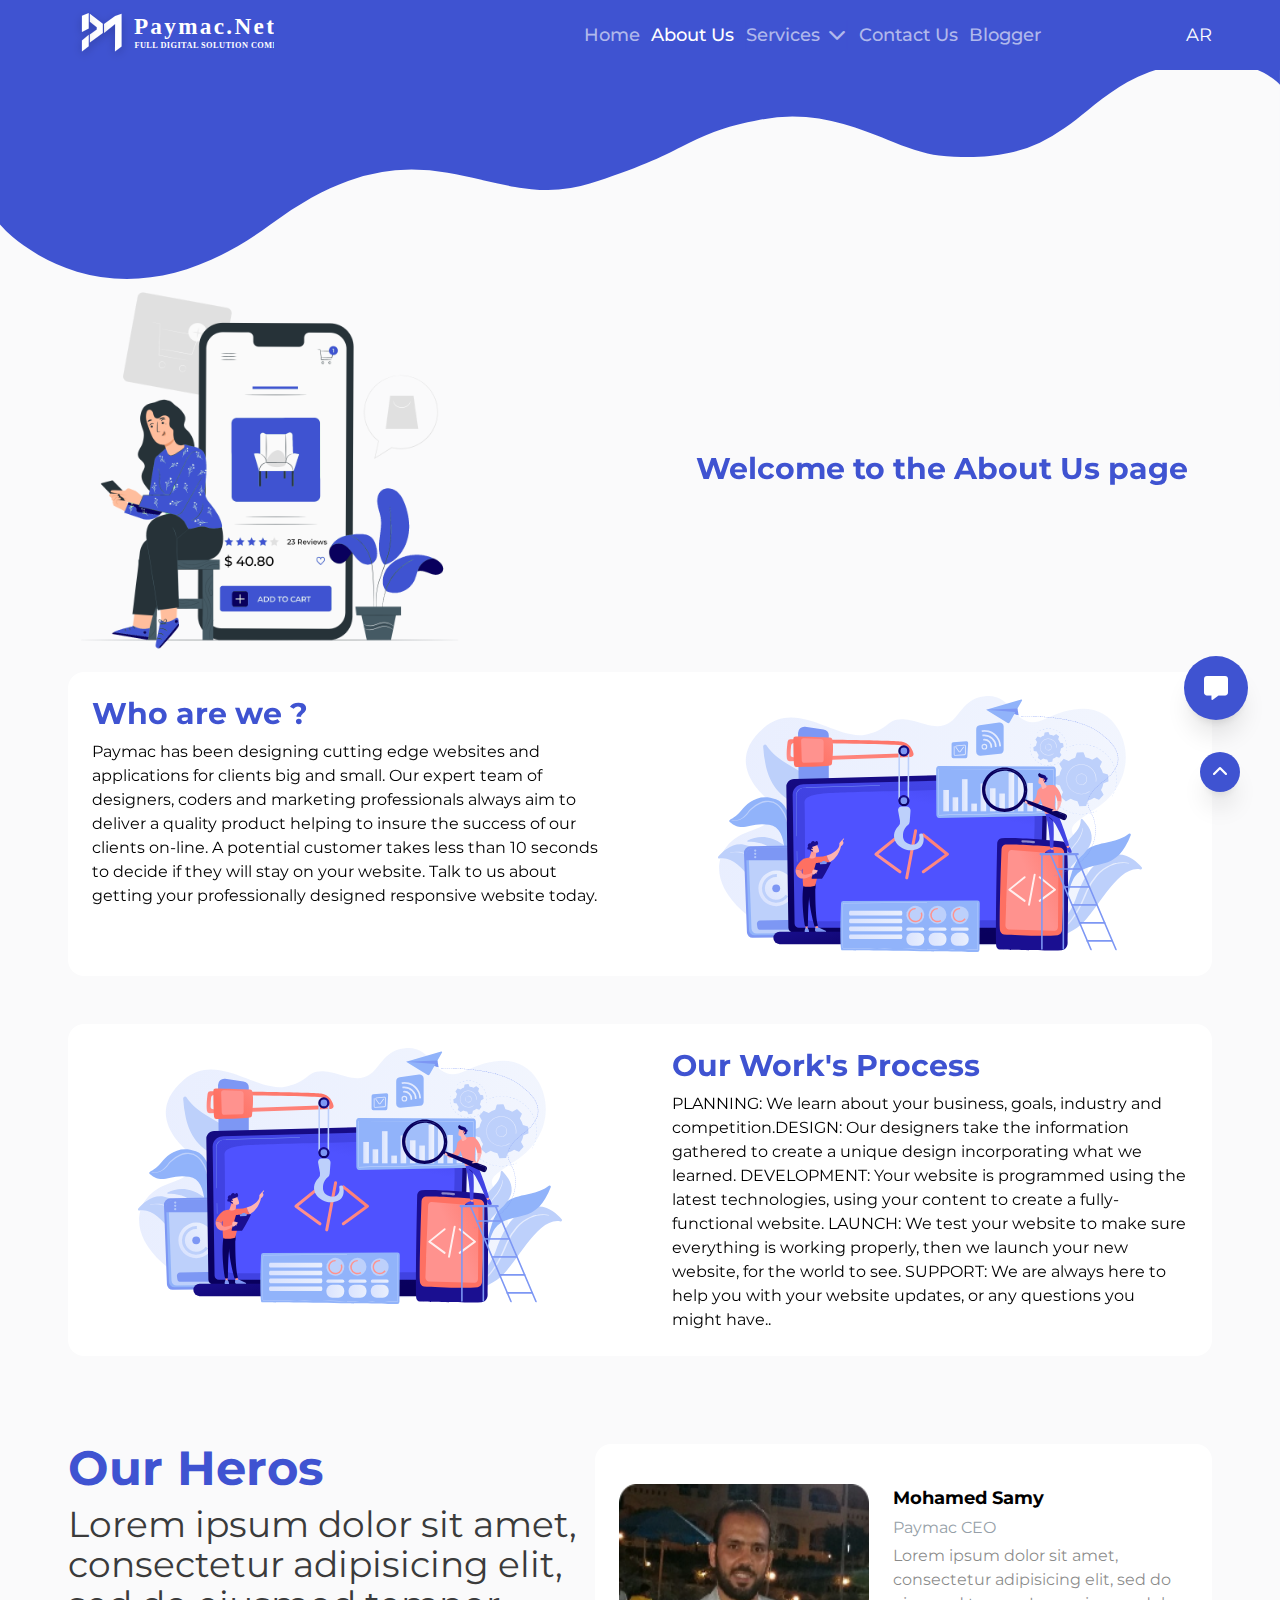
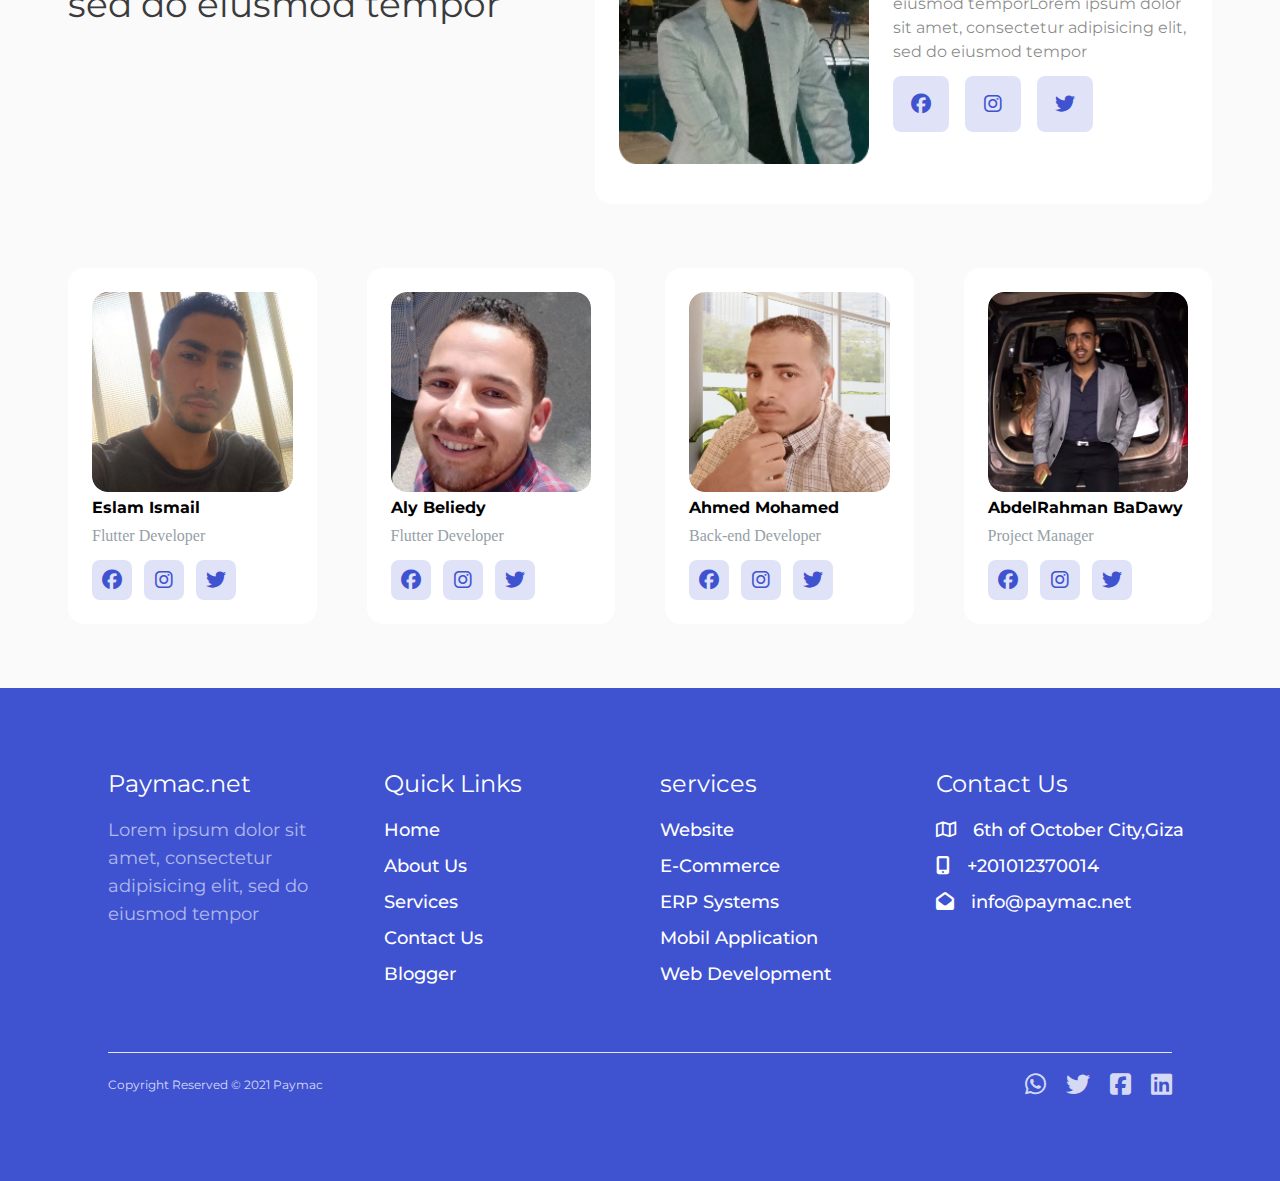
<file: about.html>
<!DOCTYPE html>
<html lang="en" dir="ltr">
  <head>
    <meta charset="UTF-8">
    <meta http-equiv="X-UA-Compatible" content="IE=edge">
    <meta name="viewport" content="width=device-width, initial-scale=1.0">
    <meta name="description" content="paymac"><link rel="preconnect" href="https://fonts.googleapis.com">
<link rel="preconnect" href="https://fonts.gstatic.com" crossorigin>
<link href="https://fonts.googleapis.com/css2?family=Montserrat:wght@400;500;700&display=swap" rel="stylesheet">
    <title>paymac</title>
    <link rel="shortcut icon" href="img/logo.svg" type="image/x-icon"><link rel="stylesheet" href="https://unpkg.com/aos@next/dist/aos.css" />
    <link rel="stylesheet" href="https://cdnjs.cloudflare.com/ajax/libs/font-awesome/6.2.1/css/all.min.css"><link rel="stylesheet" href="https://cdn.jsdelivr.net/npm/swiper@8/swiper-bundle.min.css"/>
    <link rel="stylesheet" href="css/main.css">
  </head>
  <body class="bg-[#FAFAFB] overflow-x-hidden"> 
    <nav class="fixed top-0 left-0 w-full bg-mainColor z-[1000]"> 
      <div class="container">
        <div class="content-nav flex items-center justify-between text-white h-[70px]">
          <div class="logo  lg:w-[206px] maxlg:ltr:order-1"><a href="index.html"> <img class="w-full h-full" src="img/logo.svg" alt="alt" loading="lazy"></a></div>
          <div class="links w-[40%] text-white/60 lg:translate-x-[18%]">
            <ul class="flex items-center w-full justify-between maxlg:p-4 maxlg:bg-white maxlg:h-screen maxlg:top-0  maxlg:flex-col maxlg:w-56 maxlg:absolute  duration-300 maxlg:ltr:left-[-200%] maxlg:rtl:right-[-200%] maxlg:justify-start"> 
              <div class="overlay-mobile w-full h-full bg-black/20 z-[-1] fixed left-0 top-0 hidden "></div>
              <div class="flex  justify-end lg:hidden w-full mb-8  p-3">
                <div class="close"><i class="fa-solid fa-bars-staggered text-mainColor  text-2xl cursor-pointer close-menu-mobile"></i></div>
              </div>
              <li class="capitalize maxlg:h-auto group maxlg:rounded-md lg:hover:text-white maxlg:w-full maxlg:mb-8 flex items-center maxlg:justify-center    maxlg:text-gray-600  duration-300 hover:text-2xl  maxlg:hover:text-mainColor maxlg:hover:font-bold"><a class="font-medium maxlg:w-full text-lg maxlg:block maxlg:hover:font-bold " href="index.html">home</a> </li>
              <li class="capitalize maxlg:h-auto group maxlg:rounded-md lg:hover:text-white maxlg:w-full maxlg:mb-8 flex items-center maxlg:justify-center    "><a class="font-medium lg:group-hover:font-bold maxlg:w-full text-lg maxlg:block maxlg:text-center' text-white maxlg:text-mainColor capitalize maxlg:font-bold" href="about.html">about us</a> </li>
              <li class="capitalize maxlg:h-auto maxlg:rounded-md lg:hover:text-white maxlg:w-full maxlg:mb-8 cursor-pointer flex items-center maxlg:justify-center border group  border-mainColor  maxlg:text-center maxlg:text-gray-600  duration-300   maxlg:hover:text-mainColor font-medium   text-lg  relative maxlg:flex maxlg:border-none maxlg:hover:font-bold maxlg:flex-col">
                <div class="flex w-full items-center"> <span>Services</span> <i class="fa-solid fa-chevron-down ltr:ml-2 rtl:mr-2 maxlg:ltr:ml-auto maxlg:rtl:mr-auto "></i></div> 
                <ul class="dopDown rounded-md bg-white group-hover:border maxlg:border-none maxlg:text-[#131B39]/60 maxlg:mt-3 maxlg:static shadow absolute top-20 lg:overflow-hidden lg:h-0 lg:w-0 left-0  text-black lg:z-[-50] lg:group-hover:z-50 lg:group-hover:opacity-100 lg:group-hover:top-6 lg:group-hover:w-48 lg:group-hover:h-auto duration-500 maxlg:w-full maxlg:h-auto maxlg:hidden maxlg:group-hover:block maxlg:top-12 maxlg:maxlg:text-sm maxlg:text-start">
                  <li><a class="block p-2 lg:hover:bg-mainColor maxlg:hover:text-mainColor lg:hover:text-white duration-300 " href="service.html">Website</a></li>
                  <li><a class="block p-2 lg:hover:bg-mainColor maxlg:hover:text-mainColor lg:hover:text-white duration-300 " href="service.html">E-Commerce </a></li>
                  <li><a class="block p-2 lg:hover:bg-mainColor maxlg:hover:text-mainColor lg:hover:text-white duration-300 " href="service.html">ERP Systems</a></li>
                  <li><a class="block p-2 lg:hover:bg-mainColor maxlg:hover:text-mainColor lg:hover:text-white duration-300 " href="service.html">Mobil Application </a></li>
                  <li><a class="block p-2 lg:hover:bg-mainColor maxlg:hover:text-mainColor lg:hover:text-white duration-300 " href="service.html">Web Development  </a></li>
                </ul>
              </li>
              <li class="capitalize maxlg:h-auto group maxlg:rounded-md lg:hover:text-white maxlg:w-full maxlg:mb-8 flex items-center maxlg:justify-center    maxlg:text-gray-600  duration-300 hover:text-2xl  maxlg:hover:text-mainColor maxlg:hover:font-bold"><a class="font-medium maxlg:w-full text-lg maxlg:block maxlg:hover:font-bold " href="content.html">Contact Us</a> </li>
              <li class="capitalize maxlg:h-auto group maxlg:rounded-md lg:hover:text-white maxlg:w-full maxlg:mb-8 flex items-center maxlg:justify-center    maxlg:text-gray-600  duration-300 hover:text-2xl  maxlg:hover:text-mainColor maxlg:hover:font-bold"><a class="font-medium maxlg:w-full text-lg maxlg:block maxlg:hover:font-bold " href="blogger.html">blogger</a> </li>
              <li class="maxlg:h-auto maxlg:rounded maxlg:w-full bg-mainColor text-white maxlg:mb-8 uppercase items-center maxlg:justify-center lg:hidden maxlg:flex     duration-300 hover:text-2xl maxlg:hover:bg-mainColor maxlg:hover:text-white"><a class="font-medium lg:group-hover:font-bold maxlg:w-full text-lg maxlg:block maxlg:text-center  p-3 rounded-xl " href="#">Start A Project</a> </li>
              <div class="sochil lg:hidden  items-center  mt-3 maxlg:flex flex-wrap justify-between w-full "><a class="w-[50px] h-[50px] mb-3  bg-[#E0E3F8] flex items-center justify-center text-[#3F53D1] rounded-lg text-xl" href="#"><i class="fa-brands fa-facebook"></i></a><a class="w-[50px] h-[50px] mb-3  bg-[#E0E3F8] flex items-center justify-center text-[#3F53D1] rounded-lg text-xl" href="#"><i class="fa-brands fa-instagram"></i></a><a class="w-[50px] h-[50px] mb-3  bg-[#E0E3F8] flex items-center justify-center text-[#3F53D1] rounded-lg text-xl" href="#"><i class="fa-brands fa-twitter"></i></a></div>
            </ul>
          </div>
          <div class="togle-leng flex items-center maxlg:ltr:order-[-1]">
            <div class="leng text-white uppercase text-lg"><a href="">ar</a></div>
            <div class="togle lg:hidden text-4xl ltr:mr-4 rtl:ml-4 maxlg:order-[-1]"><i class="fa-solid fa-bars cursor-pointer open-menu-mobile"></i></div>
          </div>
        </div>
      </div>
    </nav><img class="relative top-[60px] w-full bg-mainColor" src="img/wave2.svg" alt="alt" loading="lazy">
    <div class=" pic maxsm:mt-16 relative z-10 -mt-20 overflow-x-hidden">
      <div class="container">
        <div class="pic-content items-center grid grid-cols-2 maxlg:grid-cols-1 gap-16 ">
          <div class="imges w-[75%]" data-aos-duration="1000" data-aos-once="true" data-aos="fade-up"><img class="w-full h-full" src="img/Mobile-app.png" alt="alt"></div>
          <div class="text" data-aos-duration="1000" data-aos-once="true" data-aos="fade-down">
            <h3 class="text-mainColor font-bold text-3xl text-center">Welcome to the About Us page</h3>
          </div>
        </div>
      </div>
    </div>
    <div class=" mb-12 video overflow-x-hidden">
      <div class="container">
        <div class="video-content bg-white p-6 rounded-2xl  grid grid-cols-2 maxlg:grid-cols-1 gap-16 ">
          <div class="text " data-aos-duration="1000" data-aos-once="true" data-aos="fade-right">
            <h3 class="text-mainColor font-bold text-3xl mb-2">Who are we ?</h3>
            <p>Paymac has been designing cutting edge websites and applications for clients big and small. Our expert team of designers, coders and marketing professionals always aim to deliver a quality product helping to insure the success of our clients on-line. A potential customer takes less than 10 seconds to decide if they will stay on your website. Talk to us about getting your professionally designed responsive website today.</p>
          </div>
          <div class="video max-h-64 " data-aos-duration="1000" data-aos-once="true" data-aos="fade-left"><img class="w-full h-full" src="img/header.svg" alt="alt"></div>
        </div>
      </div>
    </div>
    <div class=" mb-6 video overflow-x-hidden">
      <div class="container">
        <div class="video-content bg-white p-6 rounded-2xl  grid grid-cols-2 maxlg:grid-cols-1 gap-16 ">
          <div class="video max-h-64  maxlg:order-[-1]" data-aos-duration="1000" data-aos-once="true" data-aos="fade-left"><img class="w-full h-full" src="img/header.svg" alt="alt"></div>
          <div class="text " data-aos-duration="1000" data-aos-once="true" data-aos="fade-right">
            <h3 class="text-mainColor font-bold text-3xl mb-2">Our Work's Process</h3>
            <p>
              PLANNING: We learn about your business, goals, industry and competition.DESIGN: Our designers take the information gathered to create a unique design incorporating what we learned.
              DEVELOPMENT: Your website is programmed using the latest technologies, using your content to create a fully-functional website.
              LAUNCH: We test your website to make sure everything is working properly, then we launch your new website, for the world to see.
              SUPPORT: We are always here to help you with your website updates, or any questions you might have..
            </p>
          </div>
        </div>
      </div>
    </div>
    <section class="section-margin Our-Heros"> 
      <div class="container">
        <div class="Our-Heros-content">
          <div class="ceo flex  justify-between maxlg:flex-col">
            <div class="left">
              <h3 class="title text-start">Our Heros</h3>
              <p class="text-[#3B3B3B] text-4xl maxlg:text-lg">Lorem ipsum dolor sit amet, consectetur adipisicing elit, sed do eiusmod tempor</p>
            </div>
            <div class="right bg-white flex p-6 py-10 rounded-2xl maxlg:flex-col">
              <div class="imges aspect-square w-[250px] mx-auto"><img class="rounded-2xl w-full h-full" src="img/team/0.png" alt="" loading="lazy"></div>
              <div class="detels ltr:ml-6 rtl:mr-6 maxlg:mt-4 lg:pb-20">
                <h3 class="name font-bold text-lg ">Mohamed Samy</h3>
                <p class="text-[#969FA8] my-1 maxlg:my-2"> Paymac CEO</p>
                <p class="text-[#3B3B3B]/60  ">Lorem ipsum dolor sit amet, consectetur adipisicing elit, sed do eiusmod temporLorem ipsum dolor sit amet, consectetur adipisicing elit, sed do eiusmod tempor</p>
                <div class="sochil flex items-center  mt-3 "><a class="w-14 h-14  bg-[#E0E3F8] flex items-center justify-center text-[#3F53D1] rounded-lg text-xl" href="#"><i class="fa-brands fa-facebook"></i></a><a class="w-14 h-14  mx-4  bg-[#E0E3F8] flex items-center justify-center text-[#3F53D1] rounded-lg text-xl" href="#"><i class="fa-brands fa-instagram"></i></a><a class="w-14 h-14  bg-[#E0E3F8] flex items-center justify-center text-[#3F53D1] rounded-lg text-xl" href="#"><i class="fa-brands fa-twitter"></i></a></div>
              </div>
            </div>
          </div>
          <div class="swiper mySwiperTeam mt-16">
            <div class="swiper-wrapper">
              <div class="swiper-slide">
                <div class=" part p-6 transition-all duration-500  rounded-2xl group  bg-white"> 
                  <div class="relative w-full mx-auto aspect-square"><img class="rounded-2xl duration-500  w-full  aspect-square" src="img/team/1.png" alt="alt">
                    <div class="overlay duration-500 absolute top-0 left-0 bg-[#0000004d] w-full h-full  rounded-2xl  hidden"></div>
                  </div>
                  <h1 class=" font-bold text-base maxsm:text-sm my-1">Eslam Ismail </h1>
                  <p class="text-[#969FA8] text-base font-[ArbFONTS-Montserrat-Arabic-Medium] maxsm:text-sm">Flutter Developer  </p>
                  <div class="sochil flex items-center  mt-3 space-x-3"><a class="w-10 h-10   bg-[#E0E3F8] flex items-center justify-center text-[#3F53D1] rounded-lg text-xl" href="#"><i class="fa-brands fa-facebook"></i></a><a class="w-10 h-10    bg-[#E0E3F8] flex items-center justify-center text-[#3F53D1] rounded-lg text-xl" href="#"><i class="fa-brands fa-instagram"></i></a><a class="w-10 h-10  bg-[#E0E3F8] flex items-center justify-center text-[#3F53D1] rounded-lg text-xl" href="#"><i class="fa-brands fa-twitter"></i></a></div>
                </div>
              </div>
              <div class="swiper-slide">
                <div class=" part p-6 transition-all duration-500  rounded-2xl group  bg-white"> 
                  <div class="relative w-full mx-auto aspect-square"><img class="rounded-2xl duration-500  w-full  aspect-square" src="img/team/2.png" alt="alt">
                    <div class="overlay duration-500 absolute top-0 left-0 bg-[#0000004d] w-full h-full  rounded-2xl  hidden"></div>
                  </div>
                  <h1 class=" font-bold text-base maxsm:text-sm my-1">Aly Beliedy </h1>
                  <p class="text-[#969FA8] text-base font-[ArbFONTS-Montserrat-Arabic-Medium] maxsm:text-sm">Flutter Developer  </p>
                  <div class="sochil flex items-center  mt-3 space-x-3"><a class="w-10 h-10   bg-[#E0E3F8] flex items-center justify-center text-[#3F53D1] rounded-lg text-xl" href="#"><i class="fa-brands fa-facebook"></i></a><a class="w-10 h-10    bg-[#E0E3F8] flex items-center justify-center text-[#3F53D1] rounded-lg text-xl" href="#"><i class="fa-brands fa-instagram"></i></a><a class="w-10 h-10  bg-[#E0E3F8] flex items-center justify-center text-[#3F53D1] rounded-lg text-xl" href="#"><i class="fa-brands fa-twitter"></i></a></div>
                </div>
              </div>
              <div class="swiper-slide">
                <div class=" part p-6 transition-all duration-500  rounded-2xl group  bg-white"> 
                  <div class="relative w-full mx-auto aspect-square"><img class="rounded-2xl duration-500  w-full  aspect-square" src="img/team/3.png" alt="alt">
                    <div class="overlay duration-500 absolute top-0 left-0 bg-[#0000004d] w-full h-full  rounded-2xl  hidden"></div>
                  </div>
                  <h1 class=" font-bold text-base maxsm:text-sm my-1">Ahmed Mohamed </h1>
                  <p class="text-[#969FA8] text-base font-[ArbFONTS-Montserrat-Arabic-Medium] maxsm:text-sm">Back-end Developer  </p>
                  <div class="sochil flex items-center  mt-3 space-x-3"><a class="w-10 h-10   bg-[#E0E3F8] flex items-center justify-center text-[#3F53D1] rounded-lg text-xl" href="#"><i class="fa-brands fa-facebook"></i></a><a class="w-10 h-10    bg-[#E0E3F8] flex items-center justify-center text-[#3F53D1] rounded-lg text-xl" href="#"><i class="fa-brands fa-instagram"></i></a><a class="w-10 h-10  bg-[#E0E3F8] flex items-center justify-center text-[#3F53D1] rounded-lg text-xl" href="#"><i class="fa-brands fa-twitter"></i></a></div>
                </div>
              </div>
              <div class="swiper-slide">
                <div class=" part p-6 transition-all duration-500  rounded-2xl group  bg-white"> 
                  <div class="relative w-full mx-auto aspect-square"><img class="rounded-2xl duration-500  w-full  aspect-square" src="img/team/4.png" alt="alt">
                    <div class="overlay duration-500 absolute top-0 left-0 bg-[#0000004d] w-full h-full  rounded-2xl  hidden"></div>
                  </div>
                  <h1 class=" font-bold text-base maxsm:text-sm my-1">AbdelRahman BaDawy </h1>
                  <p class="text-[#969FA8] text-base font-[ArbFONTS-Montserrat-Arabic-Medium] maxsm:text-sm">Project Manager  </p>
                  <div class="sochil flex items-center  mt-3 space-x-3"><a class="w-10 h-10   bg-[#E0E3F8] flex items-center justify-center text-[#3F53D1] rounded-lg text-xl" href="#"><i class="fa-brands fa-facebook"></i></a><a class="w-10 h-10    bg-[#E0E3F8] flex items-center justify-center text-[#3F53D1] rounded-lg text-xl" href="#"><i class="fa-brands fa-instagram"></i></a><a class="w-10 h-10  bg-[#E0E3F8] flex items-center justify-center text-[#3F53D1] rounded-lg text-xl" href="#"><i class="fa-brands fa-twitter"></i></a></div>
                </div>
              </div>
            </div>
          </div>
        </div>
      </div>
    </section>
    <div class="fixed all-icons shadow-xl flex items-center justify-center bottom-[20%] w-16 h-16 maxlg:w-12 maxlg:h-12 text-2xl text-white bg-mainColor rounded-full ltr:right-8 rtl:left-8 z-50 cursor-pointer "><i class="fa-solid fa-message"></i></div>
    <div class="fixed icons-hidd overflow-hidden h-0 duration-700  bottom-[33%] text-xl text-white  ltr:right-12 rtl:left-12 z-50 cursor-pointer "><a class="fa-solid fa-message my-2 bg-mainColor shadow-2xl w-10 h-10 flex items-center justify-center rounded-full" href="mailto: info@paymac.net"></a><a class="fa-solid fa-phone my-2 bg-mainColor shadow-2xl w-10 h-10 flex items-center justify-center rounded-full" href="tel:+201012370014"></a><a class="fa-brands fa-whatsapp my-2 bg-mainColor shadow-2xl w-10 h-10 flex items-center justify-center rounded-full" href="https://api.whatsapp.com/send/?phone=201006452813&amp;text&amp;type=phone_number&amp;app_absent=0"></a><a class="fa-brands fa-facebook-messenger my-2 bg-mainColor shadow-2xl w-10 h-10 flex items-center justify-center rounded-full" href="#"></a></div>
    <div class="fixed shadow-xl flex items-center justify-center bottom-[12%] w-10 h-10 maxlg:w-6 maxlg:h-6 maxlg:bottom-[15%] text-white bg-mainColor rounded-full  z-50 cursor-pointer ltr:right-10 rtl:left-10  ltr:left-right-10 maxlg:ltr:right-10 maxlg:rtl:left-right-10" onclick="window.scrollTo(0 ,0);"><i class="fa-solid fa-chevron-up"></i></div>
    <footer class="bg-mainColor py-20 "> 
      <div class="container">
        <div class="footer-content px-10 maxlg:px-5">
          <div class="allParts grid gap-10 grid-cols-4 maxlg:grid-cols-2 maxmd:grid-cols-1">
            <div class="part">
              <h3 class="footer-title text-white text-2xl mb-4">Paymac.net</h3>
              <p class="text-white/60 text-lg ">Lorem ipsum dolor sit amet, consectetur adipisicing elit, sed do eiusmod tempor</p>
            </div>
            <div class="part">
              <h3 class="footer-title text-white text-2xl mb-4">Quick Links</h3>
              <ul class="text-white text-lg font-medium">
                <li class="mb-2"><a class="capitalize" href="index.html">home</a> </li>
                <li class="mb-2"><a class="capitalize" href="about.html">about us</a> </li>
                <li class="mb-2"><a class="capitalize" href="service.html">Services</a> </li>
                <li class="mb-2"><a class="capitalize" href="content.html">Contact Us</a> </li>
                <li class="mb-2"><a class="capitalize" href="blogger.html">blogger</a> </li>
              </ul>
            </div>
            <div class="part">
              <h3 class="footer-title text-white text-2xl mb-4">services</h3>
              <ul class="text-white text-lg font-medium">
                <li class="mb-2"><a class="capitalize" href="service.html">Website</a> </li>
                <li class="mb-2"><a class="capitalize" href="service.html">E-Commerce</a> </li>
                <li class="mb-2"><a class="capitalize" href="service.html">ERP Systems</a> </li>
                <li class="mb-2"><a class="capitalize" href="service.html">Mobil Application</a> </li>
                <li class="mb-2"><a class="capitalize" href="service.html">Web Development</a> </li>
              </ul>
            </div>
            <div class="part">
              <h3 class="footer-title text-white text-2xl mb-4">Contact Us</h3>
              <ul class="text-white text-lg font-medium">
                <li class="mb-2 whitespace-nowrap"><a href=""><i class="fa-regular fa-map ltr:mr-3 rtl:ml-3"></i> 6th of October City,Giza</a> </li>
                <li class="mb-2"><a href="tel:+201012370014"><i class="fa-solid fa-mobile-screen-button ltr:mr-3 rtl:ml-3"></i> +201012370014</a> </li>
                <li class="mb-2"><a href="mailto:info@paymac.net"><i class="fa-solid fa-envelope-open ltr:mr-3 rtl:ml-3"></i> info@paymac.net</a> </li>
              </ul>
            </div>
          </div>
          <div class="bottomFooter  mt-14 border-t ">
            <div class="flex items-center justify-between mt-4 flex-wrap">
              <p class="text-xs text-white/80 ">Copyright Reserved © 2021 <a href="index.html">Paymac</a></p>
              <div class="flex items-center text-white/80 text-2xl space-x-5 maxsm:mt-4"><a href=""> <i class="fa-brands fa-whatsapp"></i></a><a href=""> <i class="fa-brands fa-twitter"></i></a><a href=""> <i class="fa-brands fa-square-facebook"></i></a><a href=""> <i class="fa-brands fa-linkedin"></i></a></div>
            </div>
          </div>
        </div>
      </div>
    </footer><script src="https://cdn.jsdelivr.net/npm/swiper@8/swiper-bundle.min.js"></script>
<script src="js/main.js"></script>
<script src="https://unpkg.com/aos@next/dist/aos.js"></script>
    <script>
      AOS.init({ once: true,});
      
      
    </script>
  </body>
</html>
</file>
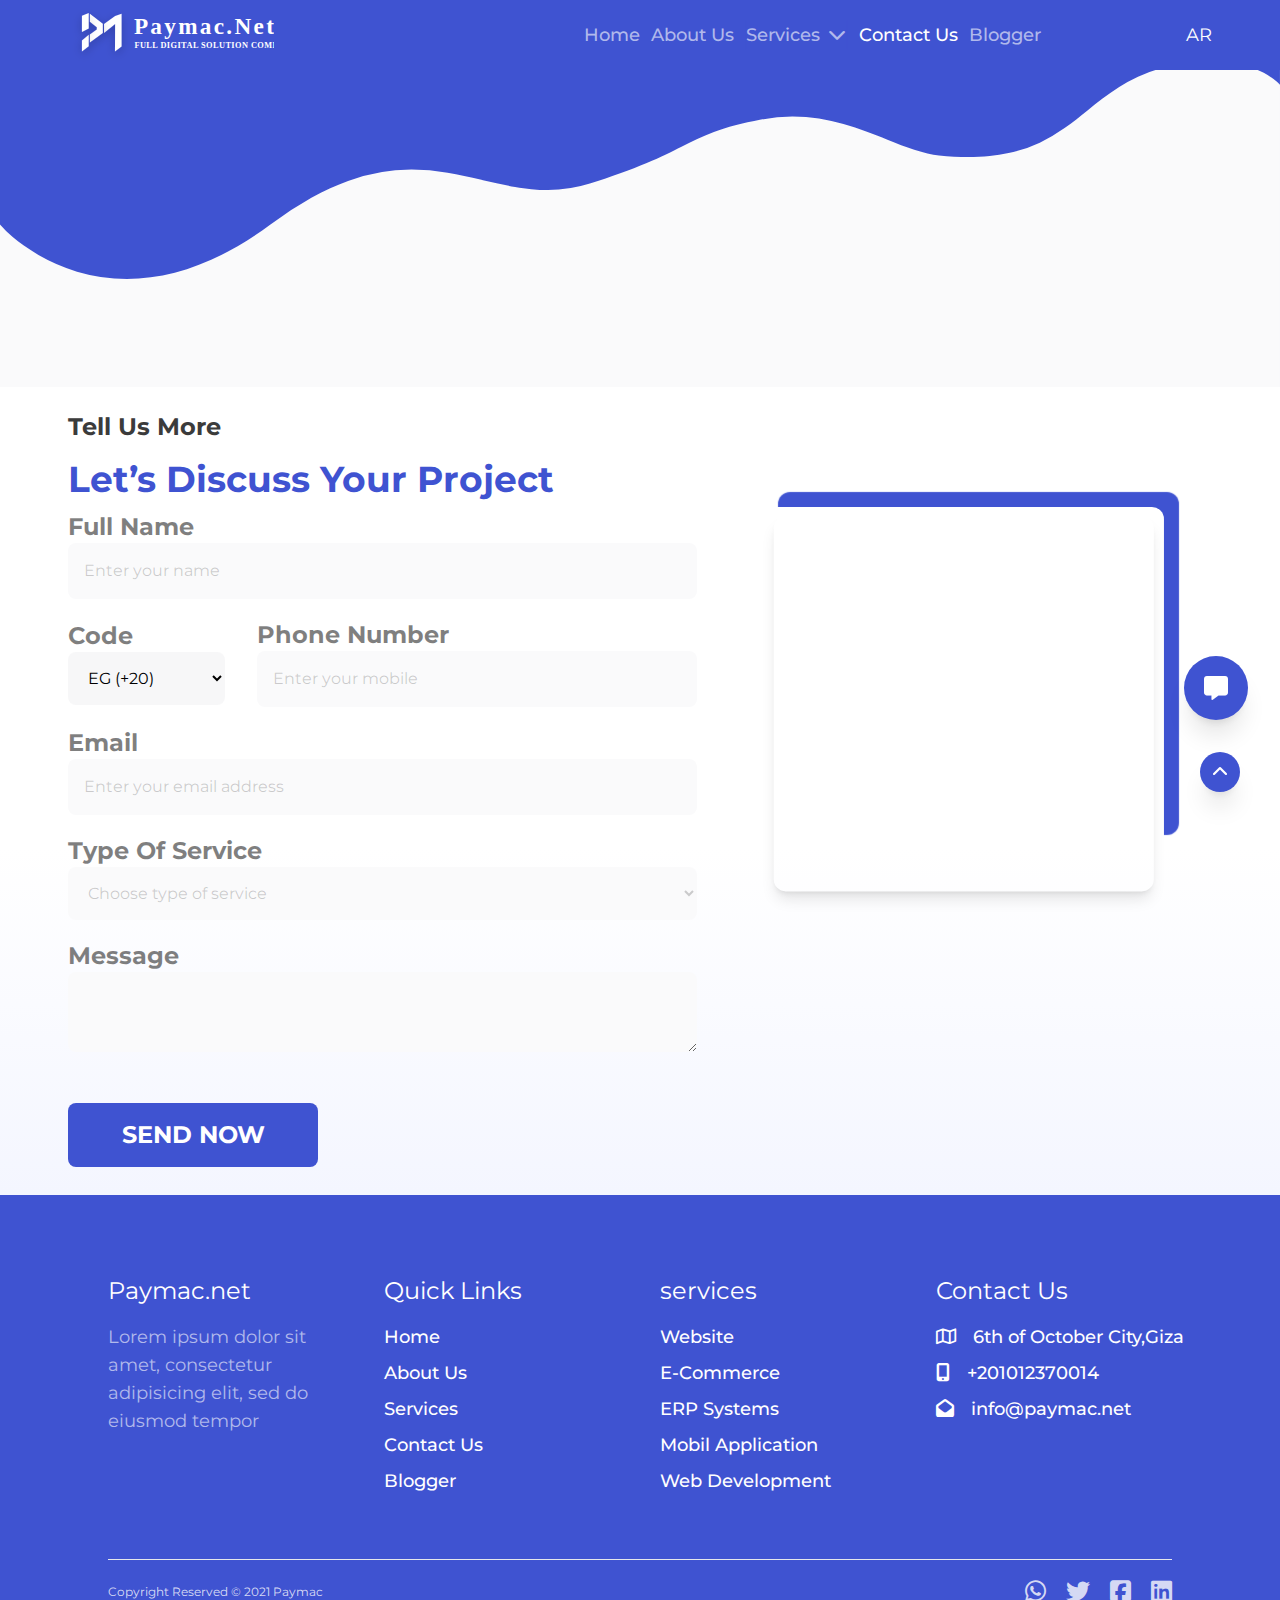
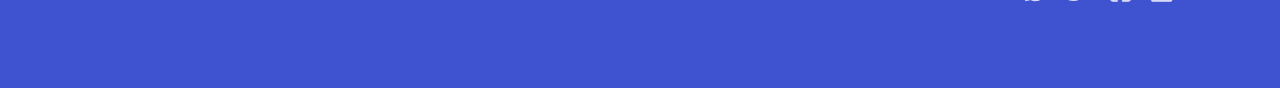
<file: content.html>
<!DOCTYPE html>
<html lang="en" dir="ltr">
  <head>
    <meta charset="UTF-8">
    <meta http-equiv="X-UA-Compatible" content="IE=edge">
    <meta name="viewport" content="width=device-width, initial-scale=1.0">
    <meta name="description" content="paymac"><link rel="preconnect" href="https://fonts.googleapis.com">
<link rel="preconnect" href="https://fonts.gstatic.com" crossorigin>
<link href="https://fonts.googleapis.com/css2?family=Montserrat:wght@400;500;700&display=swap" rel="stylesheet">
    <title>paymac</title>
    <link rel="shortcut icon" href="img/logo.svg" type="image/x-icon"><link rel="stylesheet" href="https://unpkg.com/aos@next/dist/aos.css" />
    <link rel="stylesheet" href="https://cdnjs.cloudflare.com/ajax/libs/font-awesome/6.2.1/css/all.min.css"><link rel="stylesheet" href="https://cdn.jsdelivr.net/npm/swiper@8/swiper-bundle.min.css"/>
    <link rel="stylesheet" href="css/main.css">
  </head>
  <body class="bg-[#FAFAFB] overflow-x-hidden"> 
    <nav class="fixed top-0 left-0 w-full bg-mainColor z-[1000]"> 
      <div class="container">
        <div class="content-nav flex items-center justify-between text-white h-[70px]">
          <div class="logo  lg:w-[206px] maxlg:ltr:order-1"><a href="index.html"> <img class="w-full h-full" src="img/logo.svg" alt="alt" loading="lazy"></a></div>
          <div class="links w-[40%] text-white/60 lg:translate-x-[18%]">
            <ul class="flex items-center w-full justify-between maxlg:p-4 maxlg:bg-white maxlg:h-screen maxlg:top-0  maxlg:flex-col maxlg:w-56 maxlg:absolute  duration-300 maxlg:ltr:left-[-200%] maxlg:rtl:right-[-200%] maxlg:justify-start"> 
              <div class="overlay-mobile w-full h-full bg-black/20 z-[-1] fixed left-0 top-0 hidden "></div>
              <div class="flex  justify-end lg:hidden w-full mb-8  p-3">
                <div class="close"><i class="fa-solid fa-bars-staggered text-mainColor  text-2xl cursor-pointer close-menu-mobile"></i></div>
              </div>
              <li class="capitalize maxlg:h-auto group maxlg:rounded-md lg:hover:text-white maxlg:w-full maxlg:mb-8 flex items-center maxlg:justify-center    maxlg:text-gray-600  duration-300 hover:text-2xl  maxlg:hover:text-mainColor maxlg:hover:font-bold"><a class="font-medium maxlg:w-full text-lg maxlg:block maxlg:hover:font-bold " href="index.html">home</a> </li>
              <li class="capitalize maxlg:h-auto group maxlg:rounded-md lg:hover:text-white maxlg:w-full maxlg:mb-8 flex items-center maxlg:justify-center    maxlg:text-gray-600  duration-300 hover:text-2xl  maxlg:hover:text-mainColor maxlg:hover:font-bold"><a class="font-medium maxlg:w-full text-lg maxlg:block maxlg:hover:font-bold " href="about.html">about us</a> </li>
              <li class="capitalize maxlg:h-auto maxlg:rounded-md lg:hover:text-white maxlg:w-full maxlg:mb-8 cursor-pointer flex items-center maxlg:justify-center border group  border-mainColor  maxlg:text-center maxlg:text-gray-600  duration-300   maxlg:hover:text-mainColor font-medium   text-lg  relative maxlg:flex maxlg:border-none maxlg:hover:font-bold maxlg:flex-col">
                <div class="flex w-full items-center"> <span>Services</span> <i class="fa-solid fa-chevron-down ltr:ml-2 rtl:mr-2 maxlg:ltr:ml-auto maxlg:rtl:mr-auto "></i></div> 
                <ul class="dopDown rounded-md bg-white group-hover:border maxlg:border-none maxlg:text-[#131B39]/60 maxlg:mt-3 maxlg:static shadow absolute top-20 lg:overflow-hidden lg:h-0 lg:w-0 left-0  text-black lg:z-[-50] lg:group-hover:z-50 lg:group-hover:opacity-100 lg:group-hover:top-6 lg:group-hover:w-48 lg:group-hover:h-auto duration-500 maxlg:w-full maxlg:h-auto maxlg:hidden maxlg:group-hover:block maxlg:top-12 maxlg:maxlg:text-sm maxlg:text-start">
                  <li><a class="block p-2 lg:hover:bg-mainColor maxlg:hover:text-mainColor lg:hover:text-white duration-300 " href="service.html">Website</a></li>
                  <li><a class="block p-2 lg:hover:bg-mainColor maxlg:hover:text-mainColor lg:hover:text-white duration-300 " href="service.html">E-Commerce </a></li>
                  <li><a class="block p-2 lg:hover:bg-mainColor maxlg:hover:text-mainColor lg:hover:text-white duration-300 " href="service.html">ERP Systems</a></li>
                  <li><a class="block p-2 lg:hover:bg-mainColor maxlg:hover:text-mainColor lg:hover:text-white duration-300 " href="service.html">Mobil Application </a></li>
                  <li><a class="block p-2 lg:hover:bg-mainColor maxlg:hover:text-mainColor lg:hover:text-white duration-300 " href="service.html">Web Development  </a></li>
                </ul>
              </li>
              <li class="capitalize maxlg:h-auto group maxlg:rounded-md lg:hover:text-white maxlg:w-full maxlg:mb-8 flex items-center maxlg:justify-center    "><a class="font-medium lg:group-hover:font-bold maxlg:w-full text-lg maxlg:block maxlg:text-center' text-white maxlg:text-mainColor capitalize maxlg:font-bold" href="content.html">Contact Us</a> </li>
              <li class="capitalize maxlg:h-auto group maxlg:rounded-md lg:hover:text-white maxlg:w-full maxlg:mb-8 flex items-center maxlg:justify-center    maxlg:text-gray-600  duration-300 hover:text-2xl  maxlg:hover:text-mainColor maxlg:hover:font-bold"><a class="font-medium maxlg:w-full text-lg maxlg:block maxlg:hover:font-bold " href="blogger.html">blogger</a> </li>
              <li class="maxlg:h-auto maxlg:rounded maxlg:w-full bg-mainColor text-white maxlg:mb-8 uppercase items-center maxlg:justify-center lg:hidden maxlg:flex     duration-300 hover:text-2xl maxlg:hover:bg-mainColor maxlg:hover:text-white"><a class="font-medium lg:group-hover:font-bold maxlg:w-full text-lg maxlg:block maxlg:text-center  p-3 rounded-xl " href="#">Start A Project</a> </li>
              <div class="sochil lg:hidden  items-center  mt-3 maxlg:flex flex-wrap justify-between w-full "><a class="w-[50px] h-[50px] mb-3  bg-[#E0E3F8] flex items-center justify-center text-[#3F53D1] rounded-lg text-xl" href="#"><i class="fa-brands fa-facebook"></i></a><a class="w-[50px] h-[50px] mb-3  bg-[#E0E3F8] flex items-center justify-center text-[#3F53D1] rounded-lg text-xl" href="#"><i class="fa-brands fa-instagram"></i></a><a class="w-[50px] h-[50px] mb-3  bg-[#E0E3F8] flex items-center justify-center text-[#3F53D1] rounded-lg text-xl" href="#"><i class="fa-brands fa-twitter"></i></a></div>
            </ul>
          </div>
          <div class="togle-leng flex items-center maxlg:ltr:order-[-1]">
            <div class="leng text-white uppercase text-lg"><a href="">ar</a></div>
            <div class="togle lg:hidden text-4xl ltr:mr-4 rtl:ml-4 maxlg:order-[-1]"><i class="fa-solid fa-bars cursor-pointer open-menu-mobile"></i></div>
          </div>
        </div>
      </div>
    </nav><img class="relative top-[60px] w-full bg-mainColor" src="img/wave2.svg" alt="alt" loading="lazy">
    <section class="contact mt-10  relative z-10 lg:pb-20 " style="background: transparent linear-gradient(180deg, #FFFFFF 0%, #FFFFFF 57%, #F4F6FF 100%) 0% 0% no-repeat padding-box;">
      <input id="contry-code" type="hidden" name="" value="Egypt">
      <div class="container px-[68px] maxlg:px-9 relative">
        <div class="content flex justify-between maxlg:flex-col py-6">
          <div class="left w-[55%] maxlg:w-full maxlg:mb-28">
            <h2 class="capitalize text-2xl text-[#3B3B3B] font-bold mb-4">Tell Us More</h2>
            <h2 class="title text-start text-4xl">Let’s Discuss Your Project</h2>
            <form class="md:h-full  md:flex flex-col justify-between contactus-form" action="">
              <div class="row"> 
                <label class="block font-bold text-2xl maxlg:text-lg text-black/50 capitalize" for="">Full name </label>
                <input class="border-[#EFEFEF] bg-[#FAFAFB] p-4 rounded-lg w-full outline-none placeholder:text-[#3D3D3D]/25" placeholder="Enter your name" type="text">
              </div>
              <div class="flex items-center justify-between maxlg:flex-col"> 
                <div class="md:w-[25%] maxlg:w-full maxlg:mt-3">
                  <label class="block font-bold text-2xl maxlg:text-lg text-black/50 capitalize" for="">code</label>
                  <select class="border-[#EFEFEF] bg-[#f3f3f5ad] p-4 rounded-lg w-full outline-none placeholder:text-[#3D3D3D]/25" id="code" name=""></select>
                </div>
                <div class="md:w-[70%] maxlg:w-full maxlg:mt-3">
                  <label class="block font-bold text-2xl maxlg:text-lg text-black/50 capitalize" for="">phone number</label>
                  <input class="maxlg:w-full border-[#EFEFEF] bg-[#FAFAFB] p-4 rounded-lg w-full outline-none placeholder:text-[#3D3D3D]/25 phone-number" placeholder="Enter your mobile " type="tel">
                </div>
              </div>
              <div class="row"> 
                <label class="block font-bold text-2xl maxlg:text-lg text-black/50 capitalize" for="">email</label>
                <input class="border-[#EFEFEF] bg-[#FAFAFB] p-4 rounded-lg w-full outline-none placeholder:text-[#3D3D3D]/25 email-input" placeholder="Enter your email address" type="email">
              </div>
              <div class="row"> 
                <label class="block font-bold text-2xl maxlg:text-lg text-black/50 capitalize" for="">Type Of Service</label>
                <select class="text-[#3D3D3D]/25 border-[#EFEFEF] bg-[#FAFAFB] p-4 rounded-lg w-full outline-none placeholder:text-[#3D3D3D]/25"> 
                  <option value=""> Choose type of service</option>
                  <option value=""> serv1 </option>
                  <option value=""> serv2 </option>
                  <option value=""> serv1 </option>
                </select>
              </div>
              <div class="row"> 
                <label class="block font-bold text-2xl maxlg:text-lg text-black/50 capitalize" for="">Message</label>
                <textarea class="border-[#EFEFEF] bg-[#FAFAFB] p-4 rounded-lg w-full outline-none placeholder:text-[#3D3D3D]/25 max-h-[200px]" name="" placeholder="Enter message here ..."> </textarea>
              </div>
              <div class="row"> 
                <button class="btn bg-mainColor text-white maxlg:mx-auto">SEND NOW</button>
              </div>
            </form>
          </div>
          <div class="form w-[35%] maxlg:w-full lg:translate-x-[-12%] lg:mt-24">
            <div class="w-full relative h-[395px]  rounded-xl maxlg:-order-1">
              <div class="ifrem absolute w-full  h-[87%] rounded-xl maxlg:w-full" style="box-shadow: 55px -54px 1px #3F53D1"></div><iframe class="border-none w-[95%] h-[95%] maxlg:h-full  rounded-xl left-[50%] top-[50%] translate-x-[-50%] translate-y-[-50%]  absolute  shadow-lg" src="https://maps.google.com/maps?q=41°04'01.7&quot;N 28°59'31.9&quot;E&amp;z=15&amp;output=embed" allowfullscreen="" loading="lazy"></iframe>
            </div>
          </div>
        </div>
      </div>
    </section>
    <div class="fixed all-icons shadow-xl flex items-center justify-center bottom-[20%] w-16 h-16 maxlg:w-12 maxlg:h-12 text-2xl text-white bg-mainColor rounded-full ltr:right-8 rtl:left-8 z-50 cursor-pointer "><i class="fa-solid fa-message"></i></div>
    <div class="fixed icons-hidd overflow-hidden h-0 duration-700  bottom-[33%] text-xl text-white  ltr:right-12 rtl:left-12 z-50 cursor-pointer "><a class="fa-solid fa-message my-2 bg-mainColor shadow-2xl w-10 h-10 flex items-center justify-center rounded-full" href="mailto: info@paymac.net"></a><a class="fa-solid fa-phone my-2 bg-mainColor shadow-2xl w-10 h-10 flex items-center justify-center rounded-full" href="tel:+201012370014"></a><a class="fa-brands fa-whatsapp my-2 bg-mainColor shadow-2xl w-10 h-10 flex items-center justify-center rounded-full" href="https://api.whatsapp.com/send/?phone=201006452813&amp;text&amp;type=phone_number&amp;app_absent=0"></a><a class="fa-brands fa-facebook-messenger my-2 bg-mainColor shadow-2xl w-10 h-10 flex items-center justify-center rounded-full" href="#"></a></div>
    <div class="fixed shadow-xl flex items-center justify-center bottom-[12%] w-10 h-10 maxlg:w-6 maxlg:h-6 maxlg:bottom-[15%] text-white bg-mainColor rounded-full  z-50 cursor-pointer ltr:right-10 rtl:left-10  ltr:left-right-10 maxlg:ltr:right-10 maxlg:rtl:left-right-10" onclick="window.scrollTo(0 ,0);"><i class="fa-solid fa-chevron-up"></i></div>
    <footer class="bg-mainColor py-20 "> 
      <div class="container">
        <div class="footer-content px-10 maxlg:px-5">
          <div class="allParts grid gap-10 grid-cols-4 maxlg:grid-cols-2 maxmd:grid-cols-1">
            <div class="part">
              <h3 class="footer-title text-white text-2xl mb-4">Paymac.net</h3>
              <p class="text-white/60 text-lg ">Lorem ipsum dolor sit amet, consectetur adipisicing elit, sed do eiusmod tempor</p>
            </div>
            <div class="part">
              <h3 class="footer-title text-white text-2xl mb-4">Quick Links</h3>
              <ul class="text-white text-lg font-medium">
                <li class="mb-2"><a class="capitalize" href="index.html">home</a> </li>
                <li class="mb-2"><a class="capitalize" href="about.html">about us</a> </li>
                <li class="mb-2"><a class="capitalize" href="service.html">Services</a> </li>
                <li class="mb-2"><a class="capitalize" href="content.html">Contact Us</a> </li>
                <li class="mb-2"><a class="capitalize" href="blogger.html">blogger</a> </li>
              </ul>
            </div>
            <div class="part">
              <h3 class="footer-title text-white text-2xl mb-4">services</h3>
              <ul class="text-white text-lg font-medium">
                <li class="mb-2"><a class="capitalize" href="service.html">Website</a> </li>
                <li class="mb-2"><a class="capitalize" href="service.html">E-Commerce</a> </li>
                <li class="mb-2"><a class="capitalize" href="service.html">ERP Systems</a> </li>
                <li class="mb-2"><a class="capitalize" href="service.html">Mobil Application</a> </li>
                <li class="mb-2"><a class="capitalize" href="service.html">Web Development</a> </li>
              </ul>
            </div>
            <div class="part">
              <h3 class="footer-title text-white text-2xl mb-4">Contact Us</h3>
              <ul class="text-white text-lg font-medium">
                <li class="mb-2 whitespace-nowrap"><a href=""><i class="fa-regular fa-map ltr:mr-3 rtl:ml-3"></i> 6th of October City,Giza</a> </li>
                <li class="mb-2"><a href="tel:+201012370014"><i class="fa-solid fa-mobile-screen-button ltr:mr-3 rtl:ml-3"></i> +201012370014</a> </li>
                <li class="mb-2"><a href="mailto:info@paymac.net"><i class="fa-solid fa-envelope-open ltr:mr-3 rtl:ml-3"></i> info@paymac.net</a> </li>
              </ul>
            </div>
          </div>
          <div class="bottomFooter  mt-14 border-t ">
            <div class="flex items-center justify-between mt-4 flex-wrap">
              <p class="text-xs text-white/80 ">Copyright Reserved © 2021 <a href="index.html">Paymac</a></p>
              <div class="flex items-center text-white/80 text-2xl space-x-5 maxsm:mt-4"><a href=""> <i class="fa-brands fa-whatsapp"></i></a><a href=""> <i class="fa-brands fa-twitter"></i></a><a href=""> <i class="fa-brands fa-square-facebook"></i></a><a href=""> <i class="fa-brands fa-linkedin"></i></a></div>
            </div>
          </div>
        </div>
      </div>
    </footer><script src="https://cdn.jsdelivr.net/npm/swiper@8/swiper-bundle.min.js"></script>
<script src="js/main.js"></script>
<script src="https://unpkg.com/aos@next/dist/aos.js"></script>
    <script>
      AOS.init({ once: true,});
      
      
    </script>
  </body>
</html>
</file>
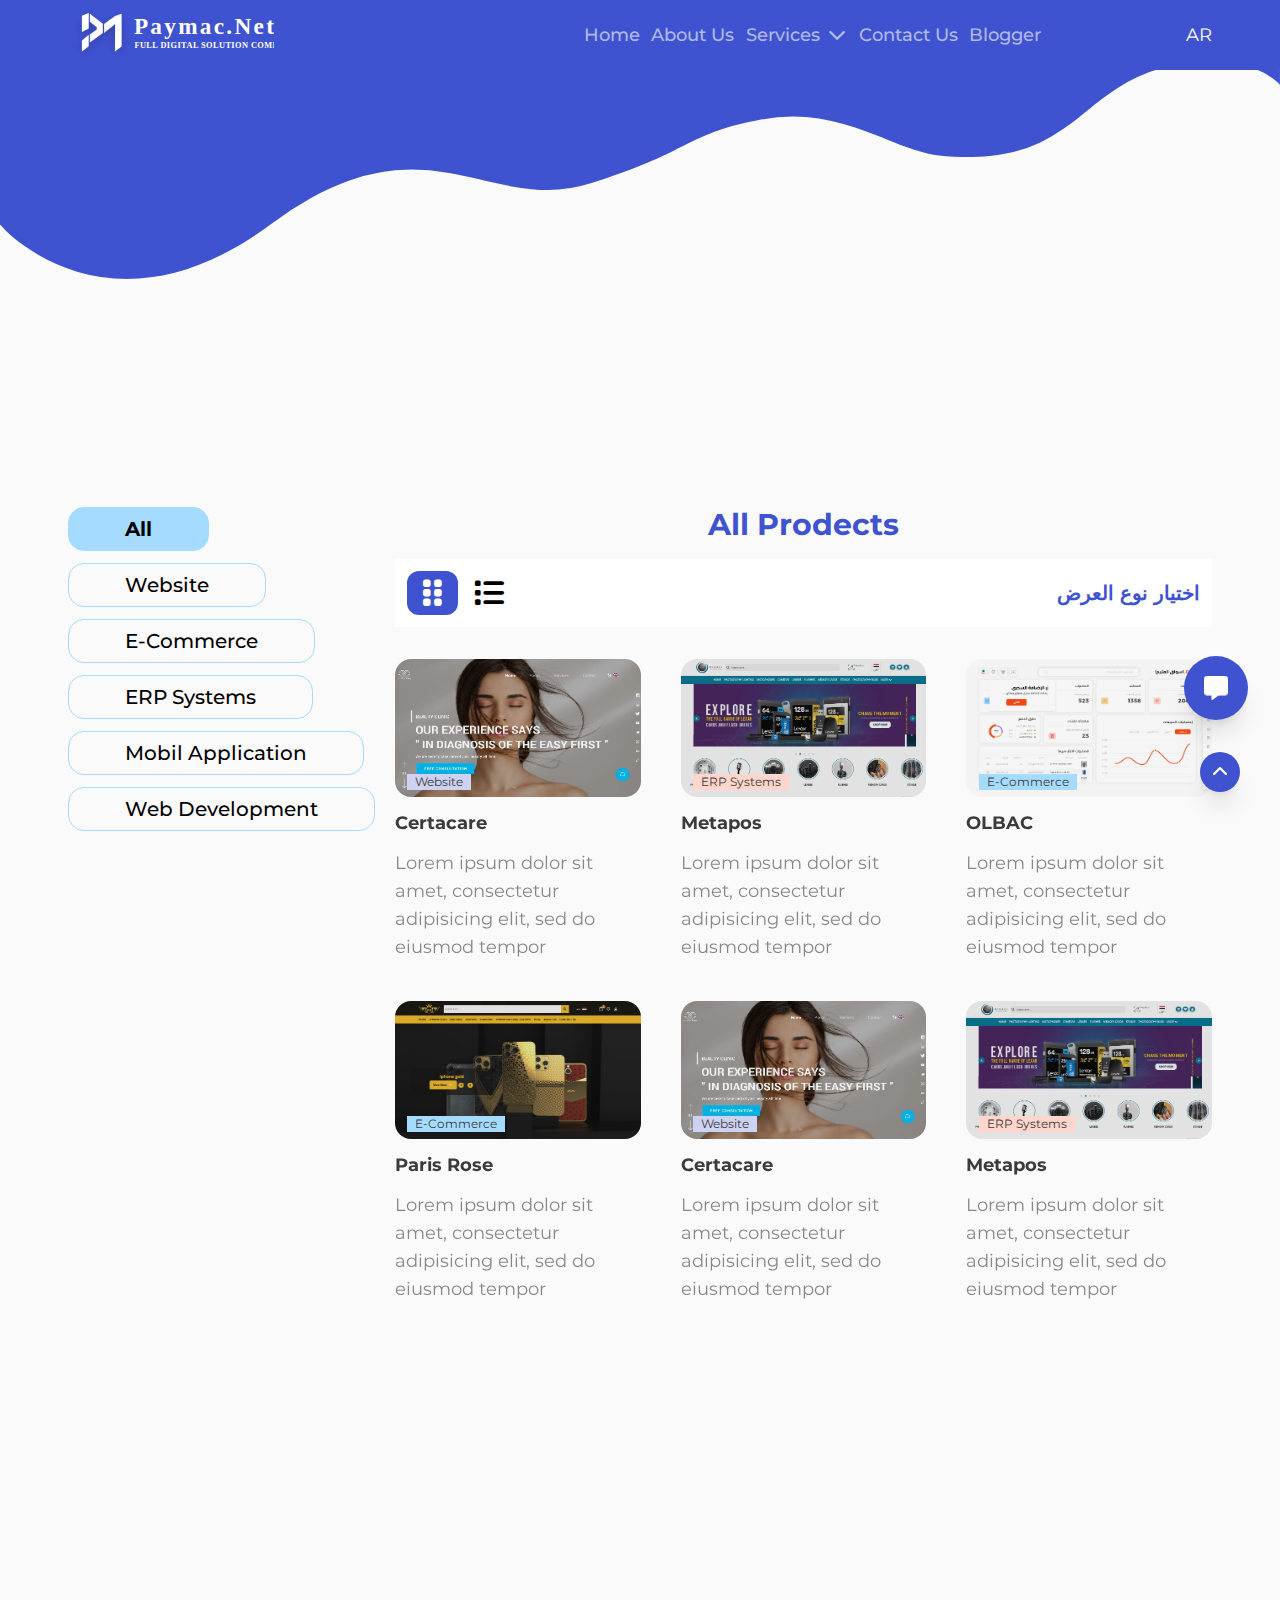
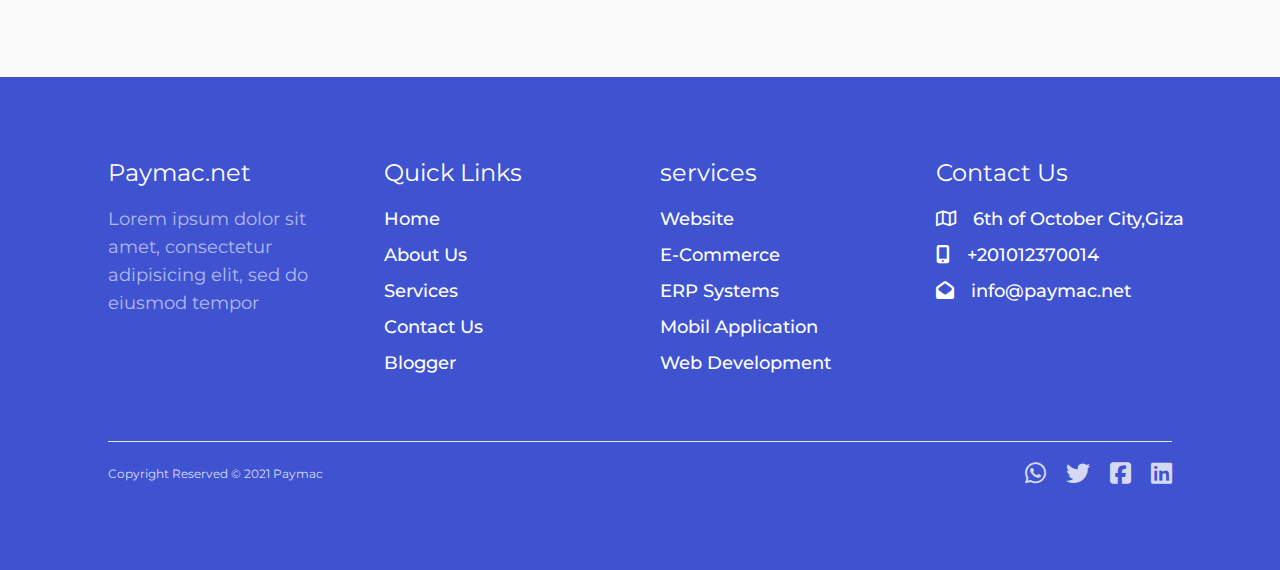
<file: prodects.html>
<!DOCTYPE html>
<html lang="en" dir="ltr">
  <head>
    <meta charset="UTF-8">
    <meta http-equiv="X-UA-Compatible" content="IE=edge">
    <meta name="viewport" content="width=device-width, initial-scale=1.0">
    <meta name="description" content="paymac"><link rel="preconnect" href="https://fonts.googleapis.com">
<link rel="preconnect" href="https://fonts.gstatic.com" crossorigin>
<link href="https://fonts.googleapis.com/css2?family=Montserrat:wght@400;500;700&display=swap" rel="stylesheet">
    <title>paymac</title>
    <link rel="shortcut icon" href="img/logo.svg" type="image/x-icon"><link rel="stylesheet" href="https://unpkg.com/aos@next/dist/aos.css" />
    <link rel="stylesheet" href="https://cdnjs.cloudflare.com/ajax/libs/font-awesome/6.2.1/css/all.min.css"><link rel="stylesheet" href="https://cdn.jsdelivr.net/npm/swiper@8/swiper-bundle.min.css"/>
    <link rel="stylesheet" href="css/main.css">
  </head>
  <body class="bg-[#FAFAFB] overflow-x-hidden"> 
    <nav class="fixed top-0 left-0 w-full bg-mainColor z-[1000]"> 
      <div class="container">
        <div class="content-nav flex items-center justify-between text-white h-[70px]">
          <div class="logo  lg:w-[206px] maxlg:ltr:order-1"><a href="index.html"> <img class="w-full h-full" src="img/logo.svg" alt="alt" loading="lazy"></a></div>
          <div class="links w-[40%] text-white/60 lg:translate-x-[18%]">
            <ul class="flex items-center w-full justify-between maxlg:p-4 maxlg:bg-white maxlg:h-screen maxlg:top-0  maxlg:flex-col maxlg:w-56 maxlg:absolute  duration-300 maxlg:ltr:left-[-200%] maxlg:rtl:right-[-200%] maxlg:justify-start"> 
              <div class="overlay-mobile w-full h-full bg-black/20 z-[-1] fixed left-0 top-0 hidden "></div>
              <div class="flex  justify-end lg:hidden w-full mb-8  p-3">
                <div class="close"><i class="fa-solid fa-bars-staggered text-mainColor  text-2xl cursor-pointer close-menu-mobile"></i></div>
              </div>
              <li class="capitalize maxlg:h-auto group maxlg:rounded-md lg:hover:text-white maxlg:w-full maxlg:mb-8 flex items-center maxlg:justify-center    maxlg:text-gray-600  duration-300 hover:text-2xl  maxlg:hover:text-mainColor maxlg:hover:font-bold"><a class="font-medium maxlg:w-full text-lg maxlg:block maxlg:hover:font-bold " href="index.html">home</a> </li>
              <li class="capitalize maxlg:h-auto group maxlg:rounded-md lg:hover:text-white maxlg:w-full maxlg:mb-8 flex items-center maxlg:justify-center    maxlg:text-gray-600  duration-300 hover:text-2xl  maxlg:hover:text-mainColor maxlg:hover:font-bold"><a class="font-medium maxlg:w-full text-lg maxlg:block maxlg:hover:font-bold " href="about.html">about us</a> </li>
              <li class="capitalize maxlg:h-auto maxlg:rounded-md lg:hover:text-white maxlg:w-full maxlg:mb-8 cursor-pointer flex items-center maxlg:justify-center border group  border-mainColor  maxlg:text-center maxlg:text-gray-600  duration-300   maxlg:hover:text-mainColor font-medium   text-lg  relative maxlg:flex maxlg:border-none maxlg:hover:font-bold maxlg:flex-col">
                <div class="flex w-full items-center"> <span>Services</span> <i class="fa-solid fa-chevron-down ltr:ml-2 rtl:mr-2 maxlg:ltr:ml-auto maxlg:rtl:mr-auto "></i></div> 
                <ul class="dopDown rounded-md bg-white group-hover:border maxlg:border-none maxlg:text-[#131B39]/60 maxlg:mt-3 maxlg:static shadow absolute top-20 lg:overflow-hidden lg:h-0 lg:w-0 left-0  text-black lg:z-[-50] lg:group-hover:z-50 lg:group-hover:opacity-100 lg:group-hover:top-6 lg:group-hover:w-48 lg:group-hover:h-auto duration-500 maxlg:w-full maxlg:h-auto maxlg:hidden maxlg:group-hover:block maxlg:top-12 maxlg:maxlg:text-sm maxlg:text-start">
                  <li><a class="block p-2 lg:hover:bg-mainColor maxlg:hover:text-mainColor lg:hover:text-white duration-300 " href="service.html">Website</a></li>
                  <li><a class="block p-2 lg:hover:bg-mainColor maxlg:hover:text-mainColor lg:hover:text-white duration-300 " href="service.html">E-Commerce </a></li>
                  <li><a class="block p-2 lg:hover:bg-mainColor maxlg:hover:text-mainColor lg:hover:text-white duration-300 " href="service.html">ERP Systems</a></li>
                  <li><a class="block p-2 lg:hover:bg-mainColor maxlg:hover:text-mainColor lg:hover:text-white duration-300 " href="service.html">Mobil Application </a></li>
                  <li><a class="block p-2 lg:hover:bg-mainColor maxlg:hover:text-mainColor lg:hover:text-white duration-300 " href="service.html">Web Development  </a></li>
                </ul>
              </li>
              <li class="capitalize maxlg:h-auto group maxlg:rounded-md lg:hover:text-white maxlg:w-full maxlg:mb-8 flex items-center maxlg:justify-center    maxlg:text-gray-600  duration-300 hover:text-2xl  maxlg:hover:text-mainColor maxlg:hover:font-bold"><a class="font-medium maxlg:w-full text-lg maxlg:block maxlg:hover:font-bold " href="content.html">Contact Us</a> </li>
              <li class="capitalize maxlg:h-auto group maxlg:rounded-md lg:hover:text-white maxlg:w-full maxlg:mb-8 flex items-center maxlg:justify-center    maxlg:text-gray-600  duration-300 hover:text-2xl  maxlg:hover:text-mainColor maxlg:hover:font-bold"><a class="font-medium maxlg:w-full text-lg maxlg:block maxlg:hover:font-bold " href="blogger.html">blogger</a> </li>
              <li class="maxlg:h-auto maxlg:rounded maxlg:w-full bg-mainColor text-white maxlg:mb-8 uppercase items-center maxlg:justify-center lg:hidden maxlg:flex     duration-300 hover:text-2xl maxlg:hover:bg-mainColor maxlg:hover:text-white"><a class="font-medium lg:group-hover:font-bold maxlg:w-full text-lg maxlg:block maxlg:text-center  p-3 rounded-xl " href="#">Start A Project</a> </li>
              <div class="sochil lg:hidden  items-center  mt-3 maxlg:flex flex-wrap justify-between w-full "><a class="w-[50px] h-[50px] mb-3  bg-[#E0E3F8] flex items-center justify-center text-[#3F53D1] rounded-lg text-xl" href="#"><i class="fa-brands fa-facebook"></i></a><a class="w-[50px] h-[50px] mb-3  bg-[#E0E3F8] flex items-center justify-center text-[#3F53D1] rounded-lg text-xl" href="#"><i class="fa-brands fa-instagram"></i></a><a class="w-[50px] h-[50px] mb-3  bg-[#E0E3F8] flex items-center justify-center text-[#3F53D1] rounded-lg text-xl" href="#"><i class="fa-brands fa-twitter"></i></a></div>
            </ul>
          </div>
          <div class="togle-leng flex items-center maxlg:ltr:order-[-1]">
            <div class="leng text-white uppercase text-lg"><a href="">ar</a></div>
            <div class="togle lg:hidden text-4xl ltr:mr-4 rtl:ml-4 maxlg:order-[-1]"><i class="fa-solid fa-bars cursor-pointer open-menu-mobile"></i></div>
          </div>
        </div>
      </div>
    </nav><img class="relative top-[60px] w-full bg-mainColor" src="img/wave2.svg" alt="alt" loading="lazy">
    <section class=" pic mt-40  relative z-10 prodects"> 
      <div class="container">
        <div class="content-prodects flex justify-between maxlg:flex-col gap-5">
          <div class="filter-prodects  maxlg:w-full">
            <div class="lg:hidden">
              <select class="w-full p-3 outline-none text-2xl" name="">
                <option value="all"> All</option>
                <option value="Website"> Website</option>
                <option value="E-Commerce"> E-Commerce</option>
                <option value="ERP-Systems"> ERP Systems</option>
                <option value="Mobil-Application"> Mobil Application</option>
                <option value="Web Development"> Web Development</option>
              </select>
            </div>
            <div class="maxlg:hidden space-y-3">
              <div class="filterRecnt  !w-fit px-14 font-medium    active-filter border-[#A5DBFE] border  capitalize  text-xl   h-11 flex items-center justify-center cursor-pointer rounded-2xl" target="all">All </div>
              <div class="filterRecnt  !w-fit px-14   border-[#A5DBFE] border whitespace-nowrap capitalize font-medium text-xl  h-11 flex items-center justify-center cursor-pointer rounded-2xl" target="Website">Website </div>
              <div class="filterRecnt  !w-fit px-14  border-[#A5DBFE] border whitespace-nowrap capitalize font-medium text-xl  h-11 flex items-center justify-center cursor-pointer rounded-2xl" target="E-Commerce">E-Commerce </div>
              <div class="filterRecnt  !w-fit px-14  border-[#A5DBFE] border whitespace-nowrap capitalize font-medium text-xl  h-11 flex items-center justify-center cursor-pointer rounded-2xl" target="ERP-Systems"> ERP Systems</div>
              <div class="filterRecnt  !w-fit px-14  border-[#A5DBFE] border whitespace-nowrap capitalize font-medium text-xl  h-11 flex items-center justify-center cursor-pointer rounded-2xl" target="Mobil-Application">Mobil Application </div>
              <div class="filterRecnt  !w-fit px-14  border-[#A5DBFE] border whitespace-nowrap capitalize font-medium text-xl  h-11 flex items-center justify-center cursor-pointer rounded-2xl" target="Web Development">Web Development </div>
            </div>
          </div>
          <div class="prodects  w-full maxlg:mt-6">
            <h1 class="text-mainColor text-center text-3xl mb-4 maxlg:text-xl font-bold capitalize">all prodects</h1>
            <div class="bg-white flex items-center justify-between p-3">
              <div class="space-x-4 show-options"><i class="text-3xl z-10 cursor-pointer fa-solid fa-grip-vertical flex-grid grid-show"></i><i class="text-3xl z-10 cursor-pointer fa-solid fa-list list-show"></i></div>
              <h6 class="text-mainColor text-xl font-bold">اختيار نوع العرض</h6>
            </div>
            <div class="mt-8 gap-10 cards-grid cards-prodects duration-300 pb-8"><a class="card  w-full duration-300" href="#" cat="Website" data-aos="fade-right" data-aos-duration="200" data-aos-delay="0" data-aos-once="true">
                <div class="imges relative aspect-video">
                  <div class="overlay absolute top-0 left-0 w-full bg-black/5"></div>
                  <h6 class="bottom-[5%] left-[5%] absolute  text-xs px-2 bg-[#CDD2F3] text-[#3B3B3B]"> Website</h6><img class="w-full h-full rounded-2xl" src="img/projacts/one.png" alt="alt" loading="lazy">
                </div>
                <div class="text">
                  <h3 class="card-title text-[#3B3B3B] font-bold text-lg my-3">Certacare</h3>
                  <p class="card-text text-[#3B3B3B]/60 text-lg">Lorem ipsum dolor sit amet, consectetur adipisicing elit, sed do eiusmod tempor</p>
                </div></a><a class="card  w-full duration-300" href="#" cat="ERP-Systems" data-aos="fade-right" data-aos-duration="200" data-aos-delay="200" data-aos-once="true">
                <div class="imges relative aspect-video">
                  <div class="overlay absolute top-0 left-0 w-full bg-black/5"></div>
                  <h6 class="bottom-[5%] left-[5%] absolute  text-xs px-2 bg-[#FFD5CC] text-[#3B3B3B]"> ERP Systems</h6><img class="w-full h-full rounded-2xl" src="img/projacts/two.png" alt="alt" loading="lazy">
                </div>
                <div class="text">
                  <h3 class="card-title text-[#3B3B3B] font-bold text-lg my-3">Metapos</h3>
                  <p class="card-text text-[#3B3B3B]/60 text-lg">Lorem ipsum dolor sit amet, consectetur adipisicing elit, sed do eiusmod tempor</p>
                </div></a><a class="card  w-full duration-300" href="#" cat="E-Commerce" data-aos="fade-right" data-aos-duration="200" data-aos-delay="400" data-aos-once="true">
                <div class="imges relative aspect-video">
                  <div class="overlay absolute top-0 left-0 w-full bg-black/5"></div>
                  <h6 class="bottom-[5%] left-[5%] absolute  text-xs px-2 bg-[#A5DBFE] text-[#3B3B3B]"> E-Commerce</h6><img class="w-full h-full rounded-2xl" src="img/projacts/three.png" alt="alt" loading="lazy">
                </div>
                <div class="text">
                  <h3 class="card-title text-[#3B3B3B] font-bold text-lg my-3">OLBAC</h3>
                  <p class="card-text text-[#3B3B3B]/60 text-lg">Lorem ipsum dolor sit amet, consectetur adipisicing elit, sed do eiusmod tempor</p>
                </div></a><a class="card  w-full duration-300" href="#" cat="E-Commerce" data-aos="fade-right" data-aos-duration="200" data-aos-delay="600" data-aos-once="true">
                <div class="imges relative aspect-video">
                  <div class="overlay absolute top-0 left-0 w-full bg-black/5"></div>
                  <h6 class="bottom-[5%] left-[5%] absolute  text-xs px-2 bg-[#A5DBFE] text-[#3B3B3B]"> E-Commerce</h6><img class="w-full h-full rounded-2xl" src="img/projacts/four.png" alt="alt" loading="lazy">
                </div>
                <div class="text">
                  <h3 class="card-title text-[#3B3B3B] font-bold text-lg my-3">Paris Rose</h3>
                  <p class="card-text text-[#3B3B3B]/60 text-lg">Lorem ipsum dolor sit amet, consectetur adipisicing elit, sed do eiusmod tempor</p>
                </div></a><a class="card  w-full duration-300" href="#" cat="Website" data-aos="fade-right" data-aos-duration="200" data-aos-delay="800" data-aos-once="true">
                <div class="imges relative aspect-video">
                  <div class="overlay absolute top-0 left-0 w-full bg-black/5"></div>
                  <h6 class="bottom-[5%] left-[5%] absolute  text-xs px-2 bg-[#CDD2F3] text-[#3B3B3B]"> Website</h6><img class="w-full h-full rounded-2xl" src="img/projacts/one.png" alt="alt" loading="lazy">
                </div>
                <div class="text">
                  <h3 class="card-title text-[#3B3B3B] font-bold text-lg my-3">Certacare</h3>
                  <p class="card-text text-[#3B3B3B]/60 text-lg">Lorem ipsum dolor sit amet, consectetur adipisicing elit, sed do eiusmod tempor</p>
                </div></a><a class="card  w-full duration-300" href="#" cat="ERP-Systems" data-aos="fade-right" data-aos-duration="200" data-aos-delay="1000" data-aos-once="true">
                <div class="imges relative aspect-video">
                  <div class="overlay absolute top-0 left-0 w-full bg-black/5"></div>
                  <h6 class="bottom-[5%] left-[5%] absolute  text-xs px-2 bg-[#FFD5CC] text-[#3B3B3B]"> ERP Systems</h6><img class="w-full h-full rounded-2xl" src="img/projacts/two.png" alt="alt" loading="lazy">
                </div>
                <div class="text">
                  <h3 class="card-title text-[#3B3B3B] font-bold text-lg my-3">Metapos</h3>
                  <p class="card-text text-[#3B3B3B]/60 text-lg">Lorem ipsum dolor sit amet, consectetur adipisicing elit, sed do eiusmod tempor</p>
                </div></a><a class="card  w-full duration-300" href="#" cat="E-Commerce" data-aos="fade-right" data-aos-duration="200" data-aos-delay="1200" data-aos-once="true">
                <div class="imges relative aspect-video">
                  <div class="overlay absolute top-0 left-0 w-full bg-black/5"></div>
                  <h6 class="bottom-[5%] left-[5%] absolute  text-xs px-2 bg-[#A5DBFE] text-[#3B3B3B]"> E-Commerce</h6><img class="w-full h-full rounded-2xl" src="img/projacts/three.png" alt="alt" loading="lazy">
                </div>
                <div class="text">
                  <h3 class="card-title text-[#3B3B3B] font-bold text-lg my-3">OLBAC</h3>
                  <p class="card-text text-[#3B3B3B]/60 text-lg">Lorem ipsum dolor sit amet, consectetur adipisicing elit, sed do eiusmod tempor</p>
                </div></a><a class="card  w-full duration-300" href="#" cat="E-Commerce" data-aos="fade-right" data-aos-duration="200" data-aos-delay="1400" data-aos-once="true">
                <div class="imges relative aspect-video">
                  <div class="overlay absolute top-0 left-0 w-full bg-black/5"></div>
                  <h6 class="bottom-[5%] left-[5%] absolute  text-xs px-2 bg-[#A5DBFE] text-[#3B3B3B]"> E-Commerce</h6><img class="w-full h-full rounded-2xl" src="img/projacts/four.png" alt="alt" loading="lazy">
                </div>
                <div class="text">
                  <h3 class="card-title text-[#3B3B3B] font-bold text-lg my-3">Paris Rose</h3>
                  <p class="card-text text-[#3B3B3B]/60 text-lg">Lorem ipsum dolor sit amet, consectetur adipisicing elit, sed do eiusmod tempor</p>
                </div></a>
            </div>
          </div>
        </div>
      </div>
    </section>
    <div class="fixed all-icons shadow-xl flex items-center justify-center bottom-[20%] w-16 h-16 maxlg:w-12 maxlg:h-12 text-2xl text-white bg-mainColor rounded-full ltr:right-8 rtl:left-8 z-50 cursor-pointer "><i class="fa-solid fa-message"></i></div>
    <div class="fixed icons-hidd overflow-hidden h-0 duration-700  bottom-[33%] text-xl text-white  ltr:right-12 rtl:left-12 z-50 cursor-pointer "><a class="fa-solid fa-message my-2 bg-mainColor shadow-2xl w-10 h-10 flex items-center justify-center rounded-full" href="mailto: info@paymac.net"></a><a class="fa-solid fa-phone my-2 bg-mainColor shadow-2xl w-10 h-10 flex items-center justify-center rounded-full" href="tel:+201012370014"></a><a class="fa-brands fa-whatsapp my-2 bg-mainColor shadow-2xl w-10 h-10 flex items-center justify-center rounded-full" href="https://api.whatsapp.com/send/?phone=201006452813&amp;text&amp;type=phone_number&amp;app_absent=0"></a><a class="fa-brands fa-facebook-messenger my-2 bg-mainColor shadow-2xl w-10 h-10 flex items-center justify-center rounded-full" href="#"></a></div>
    <div class="fixed shadow-xl flex items-center justify-center bottom-[12%] w-10 h-10 maxlg:w-6 maxlg:h-6 maxlg:bottom-[15%] text-white bg-mainColor rounded-full  z-50 cursor-pointer ltr:right-10 rtl:left-10  ltr:left-right-10 maxlg:ltr:right-10 maxlg:rtl:left-right-10" onclick="window.scrollTo(0 ,0);"><i class="fa-solid fa-chevron-up"></i></div>
    <footer class="bg-mainColor py-20 "> 
      <div class="container">
        <div class="footer-content px-10 maxlg:px-5">
          <div class="allParts grid gap-10 grid-cols-4 maxlg:grid-cols-2 maxmd:grid-cols-1">
            <div class="part">
              <h3 class="footer-title text-white text-2xl mb-4">Paymac.net</h3>
              <p class="text-white/60 text-lg ">Lorem ipsum dolor sit amet, consectetur adipisicing elit, sed do eiusmod tempor</p>
            </div>
            <div class="part">
              <h3 class="footer-title text-white text-2xl mb-4">Quick Links</h3>
              <ul class="text-white text-lg font-medium">
                <li class="mb-2"><a class="capitalize" href="index.html">home</a> </li>
                <li class="mb-2"><a class="capitalize" href="about.html">about us</a> </li>
                <li class="mb-2"><a class="capitalize" href="service.html">Services</a> </li>
                <li class="mb-2"><a class="capitalize" href="content.html">Contact Us</a> </li>
                <li class="mb-2"><a class="capitalize" href="blogger.html">blogger</a> </li>
              </ul>
            </div>
            <div class="part">
              <h3 class="footer-title text-white text-2xl mb-4">services</h3>
              <ul class="text-white text-lg font-medium">
                <li class="mb-2"><a class="capitalize" href="service.html">Website</a> </li>
                <li class="mb-2"><a class="capitalize" href="service.html">E-Commerce</a> </li>
                <li class="mb-2"><a class="capitalize" href="service.html">ERP Systems</a> </li>
                <li class="mb-2"><a class="capitalize" href="service.html">Mobil Application</a> </li>
                <li class="mb-2"><a class="capitalize" href="service.html">Web Development</a> </li>
              </ul>
            </div>
            <div class="part">
              <h3 class="footer-title text-white text-2xl mb-4">Contact Us</h3>
              <ul class="text-white text-lg font-medium">
                <li class="mb-2 whitespace-nowrap"><a href=""><i class="fa-regular fa-map ltr:mr-3 rtl:ml-3"></i> 6th of October City,Giza</a> </li>
                <li class="mb-2"><a href="tel:+201012370014"><i class="fa-solid fa-mobile-screen-button ltr:mr-3 rtl:ml-3"></i> +201012370014</a> </li>
                <li class="mb-2"><a href="mailto:info@paymac.net"><i class="fa-solid fa-envelope-open ltr:mr-3 rtl:ml-3"></i> info@paymac.net</a> </li>
              </ul>
            </div>
          </div>
          <div class="bottomFooter  mt-14 border-t ">
            <div class="flex items-center justify-between mt-4 flex-wrap">
              <p class="text-xs text-white/80 ">Copyright Reserved © 2021 <a href="index.html">Paymac</a></p>
              <div class="flex items-center text-white/80 text-2xl space-x-5 maxsm:mt-4"><a href=""> <i class="fa-brands fa-whatsapp"></i></a><a href=""> <i class="fa-brands fa-twitter"></i></a><a href=""> <i class="fa-brands fa-square-facebook"></i></a><a href=""> <i class="fa-brands fa-linkedin"></i></a></div>
            </div>
          </div>
        </div>
      </div>
    </footer><script src="https://cdn.jsdelivr.net/npm/swiper@8/swiper-bundle.min.js"></script>
<script src="js/main.js"></script>
<script src="https://unpkg.com/aos@next/dist/aos.js"></script>
    <script>
      AOS.init({ once: true,});
      
      
    </script>
  </body>
</html>
</file>
<file: css/main.css>
/*
! tailwindcss v3.1.8 | MIT License | https://tailwindcss.com
*/

/*
1. Prevent padding and border from affecting element width. (https://github.com/mozdevs/cssremedy/issues/4)
2. Allow adding a border to an element by just adding a border-width. (https://github.com/tailwindcss/tailwindcss/pull/116)
*/

*,
::before,
::after {
  box-sizing: border-box;
  /* 1 */
  border-width: 0;
  /* 2 */
  border-style: solid;
  /* 2 */
  border-color: #e5e7eb;
  /* 2 */
}

::before,
::after {
  --tw-content: '';
}

/*
1. Use a consistent sensible line-height in all browsers.
2. Prevent adjustments of font size after orientation changes in iOS.
3. Use a more readable tab size.
4. Use the user's configured `sans` font-family by default.
*/

html {
  line-height: 1.5;
  /* 1 */
  -webkit-text-size-adjust: 100%;
  /* 2 */
  -moz-tab-size: 4;
  /* 3 */
  -o-tab-size: 4;
     tab-size: 4;
  /* 3 */
  font-family: ui-sans-serif, system-ui, -apple-system, BlinkMacSystemFont, "Segoe UI", Roboto, "Helvetica Neue", Arial, "Noto Sans", sans-serif, "Apple Color Emoji", "Segoe UI Emoji", "Segoe UI Symbol", "Noto Color Emoji";
  /* 4 */
}

/*
1. Remove the margin in all browsers.
2. Inherit line-height from `html` so users can set them as a class directly on the `html` element.
*/

body {
  margin: 0;
  /* 1 */
  line-height: inherit;
  /* 2 */
}

/*
1. Add the correct height in Firefox.
2. Correct the inheritance of border color in Firefox. (https://bugzilla.mozilla.org/show_bug.cgi?id=190655)
3. Ensure horizontal rules are visible by default.
*/

hr {
  height: 0;
  /* 1 */
  color: inherit;
  /* 2 */
  border-top-width: 1px;
  /* 3 */
}

/*
Add the correct text decoration in Chrome, Edge, and Safari.
*/

abbr:where([title]) {
  -webkit-text-decoration: underline dotted;
          text-decoration: underline dotted;
}

/*
Remove the default font size and weight for headings.
*/

h1,
h2,
h3,
h4,
h5,
h6 {
  font-size: inherit;
  font-weight: inherit;
}

/*
Reset links to optimize for opt-in styling instead of opt-out.
*/

a {
  color: inherit;
  text-decoration: inherit;
}

/*
Add the correct font weight in Edge and Safari.
*/

b,
strong {
  font-weight: bolder;
}

/*
1. Use the user's configured `mono` font family by default.
2. Correct the odd `em` font sizing in all browsers.
*/

code,
kbd,
samp,
pre {
  font-family: ui-monospace, SFMono-Regular, Menlo, Monaco, Consolas, "Liberation Mono", "Courier New", monospace;
  /* 1 */
  font-size: 1em;
  /* 2 */
}

/*
Add the correct font size in all browsers.
*/

small {
  font-size: 80%;
}

/*
Prevent `sub` and `sup` elements from affecting the line height in all browsers.
*/

sub,
sup {
  font-size: 75%;
  line-height: 0;
  position: relative;
  vertical-align: baseline;
}

sub {
  bottom: -0.25em;
}

sup {
  top: -0.5em;
}

/*
1. Remove text indentation from table contents in Chrome and Safari. (https://bugs.chromium.org/p/chromium/issues/detail?id=999088, https://bugs.webkit.org/show_bug.cgi?id=201297)
2. Correct table border color inheritance in all Chrome and Safari. (https://bugs.chromium.org/p/chromium/issues/detail?id=935729, https://bugs.webkit.org/show_bug.cgi?id=195016)
3. Remove gaps between table borders by default.
*/

table {
  text-indent: 0;
  /* 1 */
  border-color: inherit;
  /* 2 */
  border-collapse: collapse;
  /* 3 */
}

/*
1. Change the font styles in all browsers.
2. Remove the margin in Firefox and Safari.
3. Remove default padding in all browsers.
*/

button,
input,
optgroup,
select,
textarea {
  font-family: inherit;
  /* 1 */
  font-size: 100%;
  /* 1 */
  font-weight: inherit;
  /* 1 */
  line-height: inherit;
  /* 1 */
  color: inherit;
  /* 1 */
  margin: 0;
  /* 2 */
  padding: 0;
  /* 3 */
}

/*
Remove the inheritance of text transform in Edge and Firefox.
*/

button,
select {
  text-transform: none;
}

/*
1. Correct the inability to style clickable types in iOS and Safari.
2. Remove default button styles.
*/

button,
[type='button'],
[type='reset'],
[type='submit'] {
  -webkit-appearance: button;
  /* 1 */
  background-color: transparent;
  /* 2 */
  background-image: none;
  /* 2 */
}

/*
Use the modern Firefox focus style for all focusable elements.
*/

:-moz-focusring {
  outline: auto;
}

/*
Remove the additional `:invalid` styles in Firefox. (https://github.com/mozilla/gecko-dev/blob/2f9eacd9d3d995c937b4251a5557d95d494c9be1/layout/style/res/forms.css#L728-L737)
*/

:-moz-ui-invalid {
  box-shadow: none;
}

/*
Add the correct vertical alignment in Chrome and Firefox.
*/

progress {
  vertical-align: baseline;
}

/*
Correct the cursor style of increment and decrement buttons in Safari.
*/

::-webkit-inner-spin-button,
::-webkit-outer-spin-button {
  height: auto;
}

/*
1. Correct the odd appearance in Chrome and Safari.
2. Correct the outline style in Safari.
*/

[type='search'] {
  -webkit-appearance: textfield;
  /* 1 */
  outline-offset: -2px;
  /* 2 */
}

/*
Remove the inner padding in Chrome and Safari on macOS.
*/

::-webkit-search-decoration {
  -webkit-appearance: none;
}

/*
1. Correct the inability to style clickable types in iOS and Safari.
2. Change font properties to `inherit` in Safari.
*/

::-webkit-file-upload-button {
  -webkit-appearance: button;
  /* 1 */
  font: inherit;
  /* 2 */
}

/*
Add the correct display in Chrome and Safari.
*/

summary {
  display: list-item;
}

/*
Removes the default spacing and border for appropriate elements.
*/

blockquote,
dl,
dd,
h1,
h2,
h3,
h4,
h5,
h6,
hr,
figure,
p,
pre {
  margin: 0;
}

fieldset {
  margin: 0;
  padding: 0;
}

legend {
  padding: 0;
}

ol,
ul,
menu {
  list-style: none;
  margin: 0;
  padding: 0;
}

/*
Prevent resizing textareas horizontally by default.
*/

textarea {
  resize: vertical;
}

/*
1. Reset the default placeholder opacity in Firefox. (https://github.com/tailwindlabs/tailwindcss/issues/3300)
2. Set the default placeholder color to the user's configured gray 400 color.
*/

input::-moz-placeholder, textarea::-moz-placeholder {
  opacity: 1;
  /* 1 */
  color: #9ca3af;
  /* 2 */
}

input::placeholder,
textarea::placeholder {
  opacity: 1;
  /* 1 */
  color: #9ca3af;
  /* 2 */
}

/*
Set the default cursor for buttons.
*/

button,
[role="button"] {
  cursor: pointer;
}

/*
Make sure disabled buttons don't get the pointer cursor.
*/

:disabled {
  cursor: default;
}

/*
1. Make replaced elements `display: block` by default. (https://github.com/mozdevs/cssremedy/issues/14)
2. Add `vertical-align: middle` to align replaced elements more sensibly by default. (https://github.com/jensimmons/cssremedy/issues/14#issuecomment-634934210)
   This can trigger a poorly considered lint error in some tools but is included by design.
*/

img,
svg,
video,
canvas,
audio,
iframe,
embed,
object {
  display: block;
  /* 1 */
  vertical-align: middle;
  /* 2 */
}

/*
Constrain images and videos to the parent width and preserve their intrinsic aspect ratio. (https://github.com/mozdevs/cssremedy/issues/14)
*/

img,
video {
  max-width: 100%;
  height: auto;
}

*, ::before, ::after {
  --tw-border-spacing-x: 0;
  --tw-border-spacing-y: 0;
  --tw-translate-x: 0;
  --tw-translate-y: 0;
  --tw-rotate: 0;
  --tw-skew-x: 0;
  --tw-skew-y: 0;
  --tw-scale-x: 1;
  --tw-scale-y: 1;
  --tw-pan-x:  ;
  --tw-pan-y:  ;
  --tw-pinch-zoom:  ;
  --tw-scroll-snap-strictness: proximity;
  --tw-ordinal:  ;
  --tw-slashed-zero:  ;
  --tw-numeric-figure:  ;
  --tw-numeric-spacing:  ;
  --tw-numeric-fraction:  ;
  --tw-ring-inset:  ;
  --tw-ring-offset-width: 0px;
  --tw-ring-offset-color: #fff;
  --tw-ring-color: rgb(59 130 246 / 0.5);
  --tw-ring-offset-shadow: 0 0 #0000;
  --tw-ring-shadow: 0 0 #0000;
  --tw-shadow: 0 0 #0000;
  --tw-shadow-colored: 0 0 #0000;
  --tw-blur:  ;
  --tw-brightness:  ;
  --tw-contrast:  ;
  --tw-grayscale:  ;
  --tw-hue-rotate:  ;
  --tw-invert:  ;
  --tw-saturate:  ;
  --tw-sepia:  ;
  --tw-drop-shadow:  ;
  --tw-backdrop-blur:  ;
  --tw-backdrop-brightness:  ;
  --tw-backdrop-contrast:  ;
  --tw-backdrop-grayscale:  ;
  --tw-backdrop-hue-rotate:  ;
  --tw-backdrop-invert:  ;
  --tw-backdrop-opacity:  ;
  --tw-backdrop-saturate:  ;
  --tw-backdrop-sepia:  ;
}

::-webkit-backdrop {
  --tw-border-spacing-x: 0;
  --tw-border-spacing-y: 0;
  --tw-translate-x: 0;
  --tw-translate-y: 0;
  --tw-rotate: 0;
  --tw-skew-x: 0;
  --tw-skew-y: 0;
  --tw-scale-x: 1;
  --tw-scale-y: 1;
  --tw-pan-x:  ;
  --tw-pan-y:  ;
  --tw-pinch-zoom:  ;
  --tw-scroll-snap-strictness: proximity;
  --tw-ordinal:  ;
  --tw-slashed-zero:  ;
  --tw-numeric-figure:  ;
  --tw-numeric-spacing:  ;
  --tw-numeric-fraction:  ;
  --tw-ring-inset:  ;
  --tw-ring-offset-width: 0px;
  --tw-ring-offset-color: #fff;
  --tw-ring-color: rgb(59 130 246 / 0.5);
  --tw-ring-offset-shadow: 0 0 #0000;
  --tw-ring-shadow: 0 0 #0000;
  --tw-shadow: 0 0 #0000;
  --tw-shadow-colored: 0 0 #0000;
  --tw-blur:  ;
  --tw-brightness:  ;
  --tw-contrast:  ;
  --tw-grayscale:  ;
  --tw-hue-rotate:  ;
  --tw-invert:  ;
  --tw-saturate:  ;
  --tw-sepia:  ;
  --tw-drop-shadow:  ;
  --tw-backdrop-blur:  ;
  --tw-backdrop-brightness:  ;
  --tw-backdrop-contrast:  ;
  --tw-backdrop-grayscale:  ;
  --tw-backdrop-hue-rotate:  ;
  --tw-backdrop-invert:  ;
  --tw-backdrop-opacity:  ;
  --tw-backdrop-saturate:  ;
  --tw-backdrop-sepia:  ;
}

::backdrop {
  --tw-border-spacing-x: 0;
  --tw-border-spacing-y: 0;
  --tw-translate-x: 0;
  --tw-translate-y: 0;
  --tw-rotate: 0;
  --tw-skew-x: 0;
  --tw-skew-y: 0;
  --tw-scale-x: 1;
  --tw-scale-y: 1;
  --tw-pan-x:  ;
  --tw-pan-y:  ;
  --tw-pinch-zoom:  ;
  --tw-scroll-snap-strictness: proximity;
  --tw-ordinal:  ;
  --tw-slashed-zero:  ;
  --tw-numeric-figure:  ;
  --tw-numeric-spacing:  ;
  --tw-numeric-fraction:  ;
  --tw-ring-inset:  ;
  --tw-ring-offset-width: 0px;
  --tw-ring-offset-color: #fff;
  --tw-ring-color: rgb(59 130 246 / 0.5);
  --tw-ring-offset-shadow: 0 0 #0000;
  --tw-ring-shadow: 0 0 #0000;
  --tw-shadow: 0 0 #0000;
  --tw-shadow-colored: 0 0 #0000;
  --tw-blur:  ;
  --tw-brightness:  ;
  --tw-contrast:  ;
  --tw-grayscale:  ;
  --tw-hue-rotate:  ;
  --tw-invert:  ;
  --tw-saturate:  ;
  --tw-sepia:  ;
  --tw-drop-shadow:  ;
  --tw-backdrop-blur:  ;
  --tw-backdrop-brightness:  ;
  --tw-backdrop-contrast:  ;
  --tw-backdrop-grayscale:  ;
  --tw-backdrop-hue-rotate:  ;
  --tw-backdrop-invert:  ;
  --tw-backdrop-opacity:  ;
  --tw-backdrop-saturate:  ;
  --tw-backdrop-sepia:  ;
}

.container {
  width: 100%;
  margin-right: auto;
  margin-left: auto;
  padding-right: 68px;
  padding-left: 68px;
}

@media (min-width: 640px) {
  .container {
    max-width: 640px;
  }
}

@media (min-width: 768px) {
  .container {
    max-width: 768px;
  }
}

@media (min-width: 992px) {
  .container {
    max-width: 992px;
  }
}

@media (min-width: 1280px) {
  .container {
    max-width: 1280px;
  }
}

@media (min-width: 1536px) {
  .container {
    max-width: 1536px;
  }
}

.btn {
  margin-top: 1.5rem;
  margin-bottom: 1.5rem;
  display: flex;
  height: 4rem;
  width: 250px;
  align-items: center;
  justify-content: center;
  border-radius: 0.5rem;
  font-size: 1.5rem;
  line-height: 2rem;
  font-weight: 700;
}

@media (max-width: 767px) {
  .btn {
    font-size: 1.125rem;
    line-height: 1.75rem;
  }
}

.title {
  margin-bottom: 0.75rem;
  text-align: center;
  font-size: 3rem;
  line-height: 1;
  font-weight: 700;
  --tw-text-opacity: 1;
  color: rgb(63 83 209 / var(--tw-text-opacity));
}

@media (max-width: 991px) {
  .title {
    font-size: 1.875rem;
    line-height: 2.25rem;
  }
}

.section-margin {
  padding-top: 4rem;
  padding-bottom: 4rem;
}

@media (max-width: 991px) {
  .section-margin {
    padding-top: 3rem;
    padding-bottom: 3rem;
  }
}

.fixed {
  position: fixed;
}

.absolute {
  position: absolute;
}

.relative {
  position: relative;
}

.sticky {
  position: -webkit-sticky;
  position: sticky;
}

.top-0 {
  top: 0px;
}

.left-0 {
  left: 0px;
}

.top-20 {
  top: 5rem;
}

.top-\[60px\] {
  top: 60px;
}

.bottom-\[20\%\] {
  bottom: 20%;
}

.bottom-\[33\%\] {
  bottom: 33%;
}

.bottom-\[12\%\] {
  bottom: 12%;
}

.top-36 {
  top: 9rem;
}

.top-1\/2 {
  top: 50%;
}

.left-3 {
  left: 0.75rem;
}

.top-40 {
  top: 10rem;
}

.left-\[50\%\] {
  left: 50%;
}

.top-\[50\%\] {
  top: 50%;
}

.bottom-\[-1px\] {
  bottom: -1px;
}

.bottom-\[5\%\] {
  bottom: 5%;
}

.left-\[5\%\] {
  left: 5%;
}

.z-\[1000\] {
  z-index: 1000;
}

.z-\[-1\] {
  z-index: -1;
}

.z-10 {
  z-index: 10;
}

.z-50 {
  z-index: 50;
}

.col-span-4 {
  grid-column: span 4 / span 4;
}

.col-span-12 {
  grid-column: span 12 / span 12;
}

.mx-auto {
  margin-left: auto;
  margin-right: auto;
}

.my-1 {
  margin-top: 0.25rem;
  margin-bottom: 0.25rem;
}

.mx-4 {
  margin-left: 1rem;
  margin-right: 1rem;
}

.my-2 {
  margin-top: 0.5rem;
  margin-bottom: 0.5rem;
}

.my-20 {
  margin-top: 5rem;
  margin-bottom: 5rem;
}

.my-6 {
  margin-top: 1.5rem;
  margin-bottom: 1.5rem;
}

.mx-3 {
  margin-left: 0.75rem;
  margin-right: 0.75rem;
}

.my-3 {
  margin-top: 0.75rem;
  margin-bottom: 0.75rem;
}

.my-4 {
  margin-top: 1rem;
  margin-bottom: 1rem;
}

.mx-2 {
  margin-left: 0.5rem;
  margin-right: 0.5rem;
}

.my-10 {
  margin-top: 2.5rem;
  margin-bottom: 2.5rem;
}

.mx-1 {
  margin-left: 0.25rem;
  margin-right: 0.25rem;
}

.my-8 {
  margin-top: 2rem;
  margin-bottom: 2rem;
}

.mb-8 {
  margin-bottom: 2rem;
}

.mt-3 {
  margin-top: 0.75rem;
}

.mb-3 {
  margin-bottom: 0.75rem;
}

.-mt-20 {
  margin-top: -5rem;
}

.mb-12 {
  margin-bottom: 3rem;
}

.mb-2 {
  margin-bottom: 0.5rem;
}

.mb-6 {
  margin-bottom: 1.5rem;
}

.mt-16 {
  margin-top: 4rem;
}

.mb-4 {
  margin-bottom: 1rem;
}

.mt-14 {
  margin-top: 3.5rem;
}

.mt-4 {
  margin-top: 1rem;
}

.mt-32 {
  margin-top: 8rem;
}

.mt-10 {
  margin-top: 2.5rem;
}

.mt-6 {
  margin-top: 1.5rem;
}

.mt-8 {
  margin-top: 2rem;
}

.mt-2 {
  margin-top: 0.5rem;
}

.mt-40 {
  margin-top: 10rem;
}

.mt-12 {
  margin-top: 3rem;
}

.block {
  display: block;
}

.flex {
  display: flex;
}

.grid {
  display: grid;
}

.hidden {
  display: none;
}

.aspect-square {
  aspect-ratio: 1 / 1;
}

.aspect-video {
  aspect-ratio: 16 / 9;
}

.aspect-\[3\/1\] {
  aspect-ratio: 3/1;
}

.h-\[70px\] {
  height: 70px;
}

.h-full {
  height: 100%;
}

.h-\[50px\] {
  height: 50px;
}

.h-14 {
  height: 3.5rem;
}

.h-10 {
  height: 2.5rem;
}

.h-16 {
  height: 4rem;
}

.h-0 {
  height: 0px;
}

.h-8 {
  height: 2rem;
}

.h-\[40px\] {
  height: 40px;
}

.h-\[395px\] {
  height: 395px;
}

.h-\[87\%\] {
  height: 87%;
}

.h-\[95\%\] {
  height: 95%;
}

.h-screen {
  height: 100vh;
}

.h-12 {
  height: 3rem;
}

.h-\[210px\] {
  height: 210px;
}

.h-11 {
  height: 2.75rem;
}

.h-40 {
  height: 10rem;
}

.h-\[81px\] {
  height: 81px;
}

.max-h-64 {
  max-height: 16rem;
}

.max-h-\[350px\] {
  max-height: 350px;
}

.max-h-\[200px\] {
  max-height: 200px;
}

.max-h-28 {
  max-height: 7rem;
}

.w-full {
  width: 100%;
}

.w-\[40\%\] {
  width: 40%;
}

.w-\[50px\] {
  width: 50px;
}

.w-\[75\%\] {
  width: 75%;
}

.w-\[250px\] {
  width: 250px;
}

.w-14 {
  width: 3.5rem;
}

.w-10 {
  width: 2.5rem;
}

.w-16 {
  width: 4rem;
}

.w-\[70\%\] {
  width: 70%;
}

.w-\[25\%\] {
  width: 25%;
}

.w-\[20rem\] {
  width: 20rem;
}

.w-8 {
  width: 2rem;
}

.w-\[70px\] {
  width: 70px;
}

.w-\[40px\] {
  width: 40px;
}

.w-\[55\%\] {
  width: 55%;
}

.w-\[35\%\] {
  width: 35%;
}

.w-\[95\%\] {
  width: 95%;
}

.w-\[45\%\] {
  width: 45%;
}

.w-\[48\%\] {
  width: 48%;
}

.w-12 {
  width: 3rem;
}

.w-\[210px\] {
  width: 210px;
}

.w-\[30\%\] {
  width: 30%;
}

.w-\[60\%\] {
  width: 60%;
}

.\!w-fit {
  width: -webkit-fit-content !important;
  width: -moz-fit-content !important;
  width: fit-content !important;
}

.w-fit {
  width: -webkit-fit-content;
  width: -moz-fit-content;
  width: fit-content;
}

.w-40 {
  width: 10rem;
}

.grow {
  flex-grow: 1;
}

.-translate-y-1\/2 {
  --tw-translate-y: -50%;
  transform: translate(var(--tw-translate-x), var(--tw-translate-y)) rotate(var(--tw-rotate)) skewX(var(--tw-skew-x)) skewY(var(--tw-skew-y)) scaleX(var(--tw-scale-x)) scaleY(var(--tw-scale-y));
}

.-translate-y-4 {
  --tw-translate-y: -1rem;
  transform: translate(var(--tw-translate-x), var(--tw-translate-y)) rotate(var(--tw-rotate)) skewX(var(--tw-skew-x)) skewY(var(--tw-skew-y)) scaleX(var(--tw-scale-x)) scaleY(var(--tw-scale-y));
}

.translate-x-\[-50\%\] {
  --tw-translate-x: -50%;
  transform: translate(var(--tw-translate-x), var(--tw-translate-y)) rotate(var(--tw-rotate)) skewX(var(--tw-skew-x)) skewY(var(--tw-skew-y)) scaleX(var(--tw-scale-x)) scaleY(var(--tw-scale-y));
}

.translate-y-\[-50\%\] {
  --tw-translate-y: -50%;
  transform: translate(var(--tw-translate-x), var(--tw-translate-y)) rotate(var(--tw-rotate)) skewX(var(--tw-skew-x)) skewY(var(--tw-skew-y)) scaleX(var(--tw-scale-x)) scaleY(var(--tw-scale-y));
}

.-translate-x-\[26\%\] {
  --tw-translate-x: -26%;
  transform: translate(var(--tw-translate-x), var(--tw-translate-y)) rotate(var(--tw-rotate)) skewX(var(--tw-skew-x)) skewY(var(--tw-skew-y)) scaleX(var(--tw-scale-x)) scaleY(var(--tw-scale-y));
}

.translate-y-1 {
  --tw-translate-y: 0.25rem;
  transform: translate(var(--tw-translate-x), var(--tw-translate-y)) rotate(var(--tw-rotate)) skewX(var(--tw-skew-x)) skewY(var(--tw-skew-y)) scaleX(var(--tw-scale-x)) scaleY(var(--tw-scale-y));
}

@-webkit-keyframes wiggle {
  0%, 100% {
    transform: translateY(-30px);
  }

  50% {
    transform: translateY(30px);
  }
}

@keyframes wiggle {
  0%, 100% {
    transform: translateY(-30px);
  }

  50% {
    transform: translateY(30px);
  }
}

.animate-\[wiggle_5s_ease-in-out_infinite\] {
  -webkit-animation: wiggle 5s ease-in-out infinite;
          animation: wiggle 5s ease-in-out infinite;
}

.cursor-pointer {
  cursor: pointer;
}

.cursor-auto {
  cursor: auto;
}

.grid-cols-2 {
  grid-template-columns: repeat(2, minmax(0, 1fr));
}

.grid-cols-4 {
  grid-template-columns: repeat(4, minmax(0, 1fr));
}

.grid-cols-12 {
  grid-template-columns: repeat(12, minmax(0, 1fr));
}

.grid-cols-3 {
  grid-template-columns: repeat(3, minmax(0, 1fr));
}

.flex-col {
  flex-direction: column;
}

.flex-wrap {
  flex-wrap: wrap;
}

.items-start {
  align-items: flex-start;
}

.items-end {
  align-items: flex-end;
}

.items-center {
  align-items: center;
}

.items-baseline {
  align-items: baseline;
}

.justify-end {
  justify-content: flex-end;
}

.justify-center {
  justify-content: center;
}

.justify-between {
  justify-content: space-between;
}

.justify-evenly {
  justify-content: space-evenly;
}

.gap-16 {
  gap: 4rem;
}

.gap-10 {
  gap: 2.5rem;
}

.gap-6 {
  gap: 1.5rem;
}

.gap-4 {
  gap: 1rem;
}

.gap-5 {
  gap: 1.25rem;
}

.space-x-3 > :not([hidden]) ~ :not([hidden]) {
  --tw-space-x-reverse: 0;
  margin-right: calc(0.75rem * var(--tw-space-x-reverse));
  margin-left: calc(0.75rem * calc(1 - var(--tw-space-x-reverse)));
}

.space-x-5 > :not([hidden]) ~ :not([hidden]) {
  --tw-space-x-reverse: 0;
  margin-right: calc(1.25rem * var(--tw-space-x-reverse));
  margin-left: calc(1.25rem * calc(1 - var(--tw-space-x-reverse)));
}

.space-y-3 > :not([hidden]) ~ :not([hidden]) {
  --tw-space-y-reverse: 0;
  margin-top: calc(0.75rem * calc(1 - var(--tw-space-y-reverse)));
  margin-bottom: calc(0.75rem * var(--tw-space-y-reverse));
}

.space-x-4 > :not([hidden]) ~ :not([hidden]) {
  --tw-space-x-reverse: 0;
  margin-right: calc(1rem * var(--tw-space-x-reverse));
  margin-left: calc(1rem * calc(1 - var(--tw-space-x-reverse)));
}

.overflow-auto {
  overflow: auto;
}

.overflow-hidden {
  overflow: hidden;
}

.overflow-x-hidden {
  overflow-x: hidden;
}

.whitespace-nowrap {
  white-space: nowrap;
}

.rounded-md {
  border-radius: 0.375rem;
}

.rounded-xl {
  border-radius: 0.75rem;
}

.rounded-lg {
  border-radius: 0.5rem;
}

.rounded-2xl {
  border-radius: 1rem;
}

.rounded-full {
  border-radius: 9999px;
}

.rounded-3xl {
  border-radius: 1.5rem;
}

.rounded-t-lg {
  border-top-left-radius: 0.5rem;
  border-top-right-radius: 0.5rem;
}

.border {
  border-width: 1px;
}

.border-2 {
  border-width: 2px;
}

.border-t {
  border-top-width: 1px;
}

.border-b-4 {
  border-bottom-width: 4px;
}

.border-none {
  border-style: none;
}

.border-mainColor {
  --tw-border-opacity: 1;
  border-color: rgb(63 83 209 / var(--tw-border-opacity));
}

.border-\[\#EAF4F6\] {
  --tw-border-opacity: 1;
  border-color: rgb(234 244 246 / var(--tw-border-opacity));
}

.border-\[\#969FA8\] {
  --tw-border-opacity: 1;
  border-color: rgb(150 159 168 / var(--tw-border-opacity));
}

.border-\[\#C5C5C5\] {
  --tw-border-opacity: 1;
  border-color: rgb(197 197 197 / var(--tw-border-opacity));
}

.border-\[\#EFEFEF\] {
  --tw-border-opacity: 1;
  border-color: rgb(239 239 239 / var(--tw-border-opacity));
}

.border-\[\#A5DBFE\] {
  --tw-border-opacity: 1;
  border-color: rgb(165 219 254 / var(--tw-border-opacity));
}

.border-\[\#1877F2\] {
  --tw-border-opacity: 1;
  border-color: rgb(24 119 242 / var(--tw-border-opacity));
}

.border-\[\#1DA1F2\] {
  --tw-border-opacity: 1;
  border-color: rgb(29 161 242 / var(--tw-border-opacity));
}

.border-\[\#37AEE2\] {
  --tw-border-opacity: 1;
  border-color: rgb(55 174 226 / var(--tw-border-opacity));
}

.border-\[\#00A859\] {
  --tw-border-opacity: 1;
  border-color: rgb(0 168 89 / var(--tw-border-opacity));
}

.border-\[\#007EBB\] {
  --tw-border-opacity: 1;
  border-color: rgb(0 126 187 / var(--tw-border-opacity));
}

.bg-\[\#FAFAFB\] {
  --tw-bg-opacity: 1;
  background-color: rgb(250 250 251 / var(--tw-bg-opacity));
}

.bg-mainColor {
  --tw-bg-opacity: 1;
  background-color: rgb(63 83 209 / var(--tw-bg-opacity));
}

.bg-black\/20 {
  background-color: rgb(0 0 0 / 0.2);
}

.bg-white {
  --tw-bg-opacity: 1;
  background-color: rgb(255 255 255 / var(--tw-bg-opacity));
}

.bg-\[\#E0E3F8\] {
  --tw-bg-opacity: 1;
  background-color: rgb(224 227 248 / var(--tw-bg-opacity));
}

.bg-\[\#0000004d\] {
  background-color: #0000004d;
}

.bg-\[\#eee\] {
  --tw-bg-opacity: 1;
  background-color: rgb(238 238 238 / var(--tw-bg-opacity));
}

.bg-\[\#2AB540\] {
  --tw-bg-opacity: 1;
  background-color: rgb(42 181 64 / var(--tw-bg-opacity));
}

.bg-\[\#1DA1F2\] {
  --tw-bg-opacity: 1;
  background-color: rgb(29 161 242 / var(--tw-bg-opacity));
}

.bg-\[\#1877F2\] {
  --tw-bg-opacity: 1;
  background-color: rgb(24 119 242 / var(--tw-bg-opacity));
}

.bg-\[\#f3f3f5ad\] {
  background-color: #f3f3f5ad;
}

.bg-\[\#FFD89D\] {
  --tw-bg-opacity: 1;
  background-color: rgb(255 216 157 / var(--tw-bg-opacity));
}

.bg-\[\#C0B1F7\] {
  --tw-bg-opacity: 1;
  background-color: rgb(192 177 247 / var(--tw-bg-opacity));
}

.bg-\[\#FEDB78\] {
  --tw-bg-opacity: 1;
  background-color: rgb(254 219 120 / var(--tw-bg-opacity));
}

.bg-\[\#A5DBFE\] {
  --tw-bg-opacity: 1;
  background-color: rgb(165 219 254 / var(--tw-bg-opacity));
}

.bg-\[\#FFD5CC\] {
  --tw-bg-opacity: 1;
  background-color: rgb(255 213 204 / var(--tw-bg-opacity));
}

.bg-\[\#CDD2F3\] {
  --tw-bg-opacity: 1;
  background-color: rgb(205 210 243 / var(--tw-bg-opacity));
}

.bg-\[\#C5FEA5\] {
  --tw-bg-opacity: 1;
  background-color: rgb(197 254 165 / var(--tw-bg-opacity));
}

.bg-\[\#C6CAE6\] {
  --tw-bg-opacity: 1;
  background-color: rgb(198 202 230 / var(--tw-bg-opacity));
}

.bg-\[\#FF9D9D\] {
  --tw-bg-opacity: 1;
  background-color: rgb(255 157 157 / var(--tw-bg-opacity));
}

.bg-black\/5 {
  background-color: rgb(0 0 0 / 0.05);
}

.p-3 {
  padding: 0.75rem;
}

.p-2 {
  padding: 0.5rem;
}

.p-6 {
  padding: 1.5rem;
}

.p-4 {
  padding: 1rem;
}

.p-5 {
  padding: 1.25rem;
}

.p-8 {
  padding: 2rem;
}

.py-10 {
  padding-top: 2.5rem;
  padding-bottom: 2.5rem;
}

.py-20 {
  padding-top: 5rem;
  padding-bottom: 5rem;
}

.px-10 {
  padding-left: 2.5rem;
  padding-right: 2.5rem;
}

.px-4 {
  padding-left: 1rem;
  padding-right: 1rem;
}

.px-3 {
  padding-left: 0.75rem;
  padding-right: 0.75rem;
}

.py-2 {
  padding-top: 0.5rem;
  padding-bottom: 0.5rem;
}

.px-5 {
  padding-left: 1.25rem;
  padding-right: 1.25rem;
}

.px-\[68px\] {
  padding-left: 68px;
  padding-right: 68px;
}

.py-6 {
  padding-top: 1.5rem;
  padding-bottom: 1.5rem;
}

.py-12 {
  padding-top: 3rem;
  padding-bottom: 3rem;
}

.px-14 {
  padding-left: 3.5rem;
  padding-right: 3.5rem;
}

.px-2 {
  padding-left: 0.5rem;
  padding-right: 0.5rem;
}

.pt-4 {
  padding-top: 1rem;
}

.pt-\[10rem\] {
  padding-top: 10rem;
}

.pb-8 {
  padding-bottom: 2rem;
}

.pt-0 {
  padding-top: 0px;
}

.pt-20 {
  padding-top: 5rem;
}

.pb-0 {
  padding-bottom: 0px;
}

.pb-5 {
  padding-bottom: 1.25rem;
}

.text-center {
  text-align: center;
}

.text-justify {
  text-align: justify;
}

.text-start {
  text-align: start;
}

.font-\[ArbFONTS-Montserrat-Arabic-Medium\] {
  font-family: ArbFONTS-Montserrat-Arabic-Medium;
}

.font-\[ArbFONTS-Montserrat-Arabic-Regular\] {
  font-family: ArbFONTS-Montserrat-Arabic-Regular;
}

.font-\[ArbFONTS-Montserrat-Arabic-SemiBold\] {
  font-family: ArbFONTS-Montserrat-Arabic-SemiBold;
}

.font-\[ArbFONTS-Montserrat-Arabic-Light\] {
  font-family: ArbFONTS-Montserrat-Arabic-Light;
}

.font-\[ArbFONTS-Montserrat-Arabic-Bold\] {
  font-family: ArbFONTS-Montserrat-Arabic-Bold;
}

.font-\[\'ArbFONTS-Montserrat-Arabic-Light\'\] {
  font-family: 'ArbFONTS-Montserrat-Arabic-Light';
}

.text-2xl {
  font-size: 1.5rem;
  line-height: 2rem;
}

.text-lg {
  font-size: 1.125rem;
  line-height: 1.75rem;
}

.text-xl {
  font-size: 1.25rem;
  line-height: 1.75rem;
}

.text-4xl {
  font-size: 2.25rem;
  line-height: 2.5rem;
}

.text-3xl {
  font-size: 1.875rem;
  line-height: 2.25rem;
}

.text-base {
  font-size: 1rem;
  line-height: 1.5rem;
}

.text-xs {
  font-size: 0.75rem;
  line-height: 1rem;
}

.text-\[76px\] {
  font-size: 76px;
}

.text-5xl {
  font-size: 3rem;
  line-height: 1;
}

.text-6xl {
  font-size: 3.75rem;
  line-height: 1;
}

.text-sm {
  font-size: 0.875rem;
  line-height: 1.25rem;
}

.font-medium {
  font-weight: 500;
}

.font-bold {
  font-weight: 700;
}

.font-normal {
  font-weight: 400;
}

.font-\[500\] {
  font-weight: 500;
}

.uppercase {
  text-transform: uppercase;
}

.capitalize {
  text-transform: capitalize;
}

.leading-10 {
  line-height: 2.5rem;
}

.leading-\[60px\] {
  line-height: 60px;
}

.text-white {
  --tw-text-opacity: 1;
  color: rgb(255 255 255 / var(--tw-text-opacity));
}

.text-white\/60 {
  color: rgb(255 255 255 / 0.6);
}

.text-mainColor {
  --tw-text-opacity: 1;
  color: rgb(63 83 209 / var(--tw-text-opacity));
}

.text-black {
  --tw-text-opacity: 1;
  color: rgb(0 0 0 / var(--tw-text-opacity));
}

.text-\[\#3F53D1\] {
  --tw-text-opacity: 1;
  color: rgb(63 83 209 / var(--tw-text-opacity));
}

.text-\[\#3B3B3B\] {
  --tw-text-opacity: 1;
  color: rgb(59 59 59 / var(--tw-text-opacity));
}

.text-\[\#969FA8\] {
  --tw-text-opacity: 1;
  color: rgb(150 159 168 / var(--tw-text-opacity));
}

.text-\[\#3B3B3B\]\/60 {
  color: rgb(59 59 59 / 0.6);
}

.text-white\/80 {
  color: rgb(255 255 255 / 0.8);
}

.text-\[\#2C3E50\] {
  --tw-text-opacity: 1;
  color: rgb(44 62 80 / var(--tw-text-opacity));
}

.text-\[\#131B39\] {
  --tw-text-opacity: 1;
  color: rgb(19 27 57 / var(--tw-text-opacity));
}

.text-\[\#666666\] {
  --tw-text-opacity: 1;
  color: rgb(102 102 102 / var(--tw-text-opacity));
}

.text-black\/50 {
  color: rgb(0 0 0 / 0.5);
}

.text-\[\#3D3D3D\]\/25 {
  color: rgb(61 61 61 / 0.25);
}

.text-\[\#FF9E0B\] {
  --tw-text-opacity: 1;
  color: rgb(255 158 11 / var(--tw-text-opacity));
}

.text-\[\#623CEA\] {
  --tw-text-opacity: 1;
  color: rgb(98 60 234 / var(--tw-text-opacity));
}

.text-\[\#FEC213\] {
  --tw-text-opacity: 1;
  color: rgb(254 194 19 / var(--tw-text-opacity));
}

.text-\[\#1EA6FC\] {
  --tw-text-opacity: 1;
  color: rgb(30 166 252 / var(--tw-text-opacity));
}

.text-\[\#FF6C4D\] {
  --tw-text-opacity: 1;
  color: rgb(255 108 77 / var(--tw-text-opacity));
}

.text-\[\#83D554\] {
  --tw-text-opacity: 1;
  color: rgb(131 213 84 / var(--tw-text-opacity));
}

.text-\[\#2435A0\] {
  --tw-text-opacity: 1;
  color: rgb(36 53 160 / var(--tw-text-opacity));
}

.text-\[\#FF0000\] {
  --tw-text-opacity: 1;
  color: rgb(255 0 0 / var(--tw-text-opacity));
}

.text-\[\#D5D5D5\] {
  --tw-text-opacity: 1;
  color: rgb(213 213 213 / var(--tw-text-opacity));
}

.text-\[\#1877F2\] {
  --tw-text-opacity: 1;
  color: rgb(24 119 242 / var(--tw-text-opacity));
}

.text-\[\#1DA1F2\] {
  --tw-text-opacity: 1;
  color: rgb(29 161 242 / var(--tw-text-opacity));
}

.text-\[\#37AEE2\] {
  --tw-text-opacity: 1;
  color: rgb(55 174 226 / var(--tw-text-opacity));
}

.text-\[\#00A859\] {
  --tw-text-opacity: 1;
  color: rgb(0 168 89 / var(--tw-text-opacity));
}

.text-\[\#007EBB\] {
  --tw-text-opacity: 1;
  color: rgb(0 126 187 / var(--tw-text-opacity));
}

.text-red-200 {
  --tw-text-opacity: 1;
  color: rgb(254 202 202 / var(--tw-text-opacity));
}

.shadow {
  --tw-shadow: 0 1px 3px 0 rgb(0 0 0 / 0.1), 0 1px 2px -1px rgb(0 0 0 / 0.1);
  --tw-shadow-colored: 0 1px 3px 0 var(--tw-shadow-color), 0 1px 2px -1px var(--tw-shadow-color);
  box-shadow: var(--tw-ring-offset-shadow, 0 0 #0000), var(--tw-ring-shadow, 0 0 #0000), var(--tw-shadow);
}

.shadow-xl {
  --tw-shadow: 0 20px 25px -5px rgb(0 0 0 / 0.1), 0 8px 10px -6px rgb(0 0 0 / 0.1);
  --tw-shadow-colored: 0 20px 25px -5px var(--tw-shadow-color), 0 8px 10px -6px var(--tw-shadow-color);
  box-shadow: var(--tw-ring-offset-shadow, 0 0 #0000), var(--tw-ring-shadow, 0 0 #0000), var(--tw-shadow);
}

.shadow-2xl {
  --tw-shadow: 0 25px 50px -12px rgb(0 0 0 / 0.25);
  --tw-shadow-colored: 0 25px 50px -12px var(--tw-shadow-color);
  box-shadow: var(--tw-ring-offset-shadow, 0 0 #0000), var(--tw-ring-shadow, 0 0 #0000), var(--tw-shadow);
}

.shadow-lg {
  --tw-shadow: 0 10px 15px -3px rgb(0 0 0 / 0.1), 0 4px 6px -4px rgb(0 0 0 / 0.1);
  --tw-shadow-colored: 0 10px 15px -3px var(--tw-shadow-color), 0 4px 6px -4px var(--tw-shadow-color);
  box-shadow: var(--tw-ring-offset-shadow, 0 0 #0000), var(--tw-ring-shadow, 0 0 #0000), var(--tw-shadow);
}

.shadow-md {
  --tw-shadow: 0 4px 6px -1px rgb(0 0 0 / 0.1), 0 2px 4px -2px rgb(0 0 0 / 0.1);
  --tw-shadow-colored: 0 4px 6px -1px var(--tw-shadow-color), 0 2px 4px -2px var(--tw-shadow-color);
  box-shadow: var(--tw-ring-offset-shadow, 0 0 #0000), var(--tw-ring-shadow, 0 0 #0000), var(--tw-shadow);
}

.outline-none {
  outline: 2px solid transparent;
  outline-offset: 2px;
}

.drop-shadow-md {
  --tw-drop-shadow: drop-shadow(0 4px 3px rgb(0 0 0 / 0.07)) drop-shadow(0 2px 2px rgb(0 0 0 / 0.06));
  filter: var(--tw-blur) var(--tw-brightness) var(--tw-contrast) var(--tw-grayscale) var(--tw-hue-rotate) var(--tw-invert) var(--tw-saturate) var(--tw-sepia) var(--tw-drop-shadow);
}

.transition-all {
  transition-property: all;
  transition-timing-function: cubic-bezier(0.4, 0, 0.2, 1);
  transition-duration: 150ms;
}

.duration-300 {
  transition-duration: 300ms;
}

.duration-500 {
  transition-duration: 500ms;
}

.duration-700 {
  transition-duration: 700ms;
}

.duration-150 {
  transition-duration: 150ms;
}

html {
  scroll-behavior: smooth;
}

body {
  font-family: 'Montserrat';
}

.hidden {
  display: none !important;
}

.ifrem {
  box-shadow: 15px -15px 1px #3F53D1 !important;
}

.container {
  max-width: 100%;
}

@media (max-width: 991px) {
  .container {
    padding-left: 1rem;
    padding-right: 1rem;
  }
}

.active-filter {
  --tw-bg-opacity: 1;
  background-color: rgb(165 219 254 / var(--tw-bg-opacity));
  font-weight: 700;
}

.cards-grid {
  display: grid;
  grid-template-columns: repeat(3, minmax(0, 1fr));
}

@media (max-width: 991px) {
  .cards-grid {
    grid-template-columns: repeat(2, minmax(0, 1fr));
  }
}

@media (max-width: 639px) {
  .cards-grid {
    grid-template-columns: repeat(1, minmax(0, 1fr));
  }
}

.cards-flex {
  display: flex;
  flex-wrap: wrap;
  align-items: center;
}

.card-flex {
  display: flex;
  align-items: center;
  justify-content: space-between;
  border-radius: 1rem;
  --tw-bg-opacity: 1;
  background-color: rgb(255 255 255 / var(--tw-bg-opacity));
  padding: 1rem;
}

.flex-grid {
  border-radius: 0.75rem;
  --tw-bg-opacity: 1;
  background-color: rgb(63 83 209 / var(--tw-bg-opacity));
  padding: 0.25rem;
  padding-left: 1rem;
  padding-right: 1rem;
  --tw-text-opacity: 1;
  color: rgb(255 255 255 / var(--tw-text-opacity));
}

.not-valid {
  border-width: 1px;
  --tw-border-opacity: 1;
  border-color: rgb(232 62 63 / var(--tw-border-opacity));
  --tw-text-opacity: 1;
  color: rgb(232 62 63 / var(--tw-text-opacity));
}

.placeholder\:text-\[\#3D3D3D\]\/25::-moz-placeholder {
  color: rgb(61 61 61 / 0.25);
}

.placeholder\:text-\[\#3D3D3D\]\/25::placeholder {
  color: rgb(61 61 61 / 0.25);
}

.after\:absolute::after {
  content: var(--tw-content);
  position: absolute;
}

.after\:left-0::after {
  content: var(--tw-content);
  left: 0px;
}

.after\:bottom-0::after {
  content: var(--tw-content);
  bottom: 0px;
}

.after\:left-1\/2::after {
  content: var(--tw-content);
  left: 50%;
}

.after\:top-\[-13px\]::after {
  content: var(--tw-content);
  top: -13px;
}

.after\:h-2::after {
  content: var(--tw-content);
  height: 0.5rem;
}

.after\:h-\[7px\]::after {
  content: var(--tw-content);
  height: 7px;
}

.after\:w-0::after {
  content: var(--tw-content);
  width: 0px;
}

.after\:w-\[66px\]::after {
  content: var(--tw-content);
  width: 66px;
}

.after\:translate-x-0::after {
  content: var(--tw-content);
  --tw-translate-x: 0px;
  transform: translate(var(--tw-translate-x), var(--tw-translate-y)) rotate(var(--tw-rotate)) skewX(var(--tw-skew-x)) skewY(var(--tw-skew-y)) scaleX(var(--tw-scale-x)) scaleY(var(--tw-scale-y));
}

.after\:rounded::after {
  content: var(--tw-content);
  border-radius: 0.25rem;
}

.after\:bg-mainColor::after {
  content: var(--tw-content);
  --tw-bg-opacity: 1;
  background-color: rgb(63 83 209 / var(--tw-bg-opacity));
}

.after\:text-sm::after {
  content: var(--tw-content);
  font-size: 0.875rem;
  line-height: 1.25rem;
}

.after\:font-bold::after {
  content: var(--tw-content);
  font-weight: 700;
}

.after\:text-\[\#3F53D1\]::after {
  content: var(--tw-content);
  --tw-text-opacity: 1;
  color: rgb(63 83 209 / var(--tw-text-opacity));
}

.after\:duration-300::after {
  content: var(--tw-content);
  transition-duration: 300ms;
}

.after\:content-\[\'next\'\]::after {
  --tw-content: 'next';
  content: var(--tw-content);
}

.hover\:border-mainColor:hover {
  --tw-border-opacity: 1;
  border-color: rgb(63 83 209 / var(--tw-border-opacity));
}

.hover\:bg-black:hover {
  --tw-bg-opacity: 1;
  background-color: rgb(0 0 0 / var(--tw-bg-opacity));
}

.hover\:bg-white:hover {
  --tw-bg-opacity: 1;
  background-color: rgb(255 255 255 / var(--tw-bg-opacity));
}

.hover\:bg-\[\#1877F2\]:hover {
  --tw-bg-opacity: 1;
  background-color: rgb(24 119 242 / var(--tw-bg-opacity));
}

.hover\:bg-\[\#1DA1F2\]:hover {
  --tw-bg-opacity: 1;
  background-color: rgb(29 161 242 / var(--tw-bg-opacity));
}

.hover\:bg-\[\#37AEE2\]:hover {
  --tw-bg-opacity: 1;
  background-color: rgb(55 174 226 / var(--tw-bg-opacity));
}

.hover\:bg-\[\#00A859\]:hover {
  --tw-bg-opacity: 1;
  background-color: rgb(0 168 89 / var(--tw-bg-opacity));
}

.hover\:bg-\[\#007EBB\]:hover {
  --tw-bg-opacity: 1;
  background-color: rgb(0 126 187 / var(--tw-bg-opacity));
}

.hover\:bg-\[\#EFEFEF\]:hover {
  --tw-bg-opacity: 1;
  background-color: rgb(239 239 239 / var(--tw-bg-opacity));
}

.hover\:bg-transparent:hover {
  background-color: transparent;
}

.hover\:text-2xl:hover {
  font-size: 1.5rem;
  line-height: 2rem;
}

.hover\:font-bold:hover {
  font-weight: 700;
}

.hover\:text-mainColor:hover {
  --tw-text-opacity: 1;
  color: rgb(63 83 209 / var(--tw-text-opacity));
}

.hover\:after\:w-full:hover::after {
  content: var(--tw-content);
  width: 100%;
}

.focus\:outline-none:focus {
  outline: 2px solid transparent;
  outline-offset: 2px;
}

.group:hover .group-hover\:border {
  border-width: 1px;
}

.group:hover .group-hover\:text-white {
  --tw-text-opacity: 1;
  color: rgb(255 255 255 / var(--tw-text-opacity));
}

[dir="ltr"] .ltr\:right-8 {
  right: 2rem;
}

[dir="ltr"] .ltr\:right-12 {
  right: 3rem;
}

[dir="ltr"] .ltr\:right-10 {
  right: 2.5rem;
}

[dir="ltr"] .ltr\:right-\[-5\%\] {
  right: -5%;
}

[dir="ltr"] .ltr\:ml-2 {
  margin-left: 0.5rem;
}

[dir="ltr"] .ltr\:mr-4 {
  margin-right: 1rem;
}

[dir="ltr"] .ltr\:ml-6 {
  margin-left: 1.5rem;
}

[dir="ltr"] .ltr\:mr-3 {
  margin-right: 0.75rem;
}

[dir="ltr"] .ltr\:ml-3 {
  margin-left: 0.75rem;
}

[dir="ltr"] .ltr\:mr-10 {
  margin-right: 2.5rem;
}

[dir="ltr"] .ltr\:translate-x-16 {
  --tw-translate-x: 4rem;
  transform: translate(var(--tw-translate-x), var(--tw-translate-y)) rotate(var(--tw-rotate)) skewX(var(--tw-skew-x)) skewY(var(--tw-skew-y)) scaleX(var(--tw-scale-x)) scaleY(var(--tw-scale-y));
}

[dir="ltr"] .ltr\:rotate-\[360deg\] {
  --tw-rotate: 360deg;
  transform: translate(var(--tw-translate-x), var(--tw-translate-y)) rotate(var(--tw-rotate)) skewX(var(--tw-skew-x)) skewY(var(--tw-skew-y)) scaleX(var(--tw-scale-x)) scaleY(var(--tw-scale-y));
}

[dir="ltr"] .ltr\:pl-\[53px\] {
  padding-left: 53px;
}

[dir="ltr"] .after\:ltr\:left-0::after {
  content: var(--tw-content);
  left: 0px;
}

[dir="rtl"] .rtl\:left-8 {
  left: 2rem;
}

[dir="rtl"] .rtl\:left-12 {
  left: 3rem;
}

[dir="rtl"] .rtl\:left-10 {
  left: 2.5rem;
}

[dir="rtl"] .rtl\:left-\[-5\%\] {
  left: -5%;
}

[dir="rtl"] .rtl\:mr-2 {
  margin-right: 0.5rem;
}

[dir="rtl"] .rtl\:ml-4 {
  margin-left: 1rem;
}

[dir="rtl"] .rtl\:mr-6 {
  margin-right: 1.5rem;
}

[dir="rtl"] .rtl\:ml-3 {
  margin-left: 0.75rem;
}

[dir="rtl"] .rtl\:mr-3 {
  margin-right: 0.75rem;
}

[dir="rtl"] .rtl\:ml-10 {
  margin-left: 2.5rem;
}

[dir="rtl"] .rtl\:-translate-x-16 {
  --tw-translate-x: -4rem;
  transform: translate(var(--tw-translate-x), var(--tw-translate-y)) rotate(var(--tw-rotate)) skewX(var(--tw-skew-x)) skewY(var(--tw-skew-y)) scaleX(var(--tw-scale-x)) scaleY(var(--tw-scale-y));
}

[dir="rtl"] .rtl\:rotate-180 {
  --tw-rotate: 180deg;
  transform: translate(var(--tw-translate-x), var(--tw-translate-y)) rotate(var(--tw-rotate)) skewX(var(--tw-skew-x)) skewY(var(--tw-skew-y)) scaleX(var(--tw-scale-x)) scaleY(var(--tw-scale-y));
}

[dir="rtl"] .rtl\:pr-\[53px\] {
  padding-right: 53px;
}

[dir="rtl"] .after\:rtl\:right-0::after {
  content: var(--tw-content);
  right: 0px;
}

@media (min-width: 768px) {
  .md\:order-1 {
    order: 1;
  }

  .md\:flex {
    display: flex;
  }

  .md\:hidden {
    display: none;
  }

  .md\:h-1\/2 {
    height: 50%;
  }

  .md\:h-full {
    height: 100%;
  }

  .md\:max-h-\[30px\] {
    max-height: 30px;
  }

  .md\:w-\[25\%\] {
    width: 25%;
  }

  .md\:w-\[70\%\] {
    width: 70%;
  }

  .md\:justify-between {
    justify-content: space-between;
  }

  .md\:pb-20 {
    padding-bottom: 5rem;
  }
}

@media (min-width: 992px) {
  .lg\:absolute {
    position: absolute;
  }

  .lg\:left-1\/2 {
    left: 50%;
  }

  .lg\:z-\[-50\] {
    z-index: -50;
  }

  .lg\:mt-24 {
    margin-top: 6rem;
  }

  .lg\:mt-48 {
    margin-top: 12rem;
  }

  .lg\:mb-0 {
    margin-bottom: 0px;
  }

  .lg\:hidden {
    display: none;
  }

  .lg\:h-0 {
    height: 0px;
  }

  .lg\:w-\[206px\] {
    width: 206px;
  }

  .lg\:w-0 {
    width: 0px;
  }

  .lg\:w-\[80\%\] {
    width: 80%;
  }

  .lg\:max-w-xl {
    max-width: 36rem;
  }

  .lg\:max-w-\[45rem\] {
    max-width: 45rem;
  }

  .lg\:max-w-\[50rem\] {
    max-width: 50rem;
  }

  .lg\:max-w-lg {
    max-width: 32rem;
  }

  .lg\:translate-x-\[18\%\] {
    --tw-translate-x: 18%;
    transform: translate(var(--tw-translate-x), var(--tw-translate-y)) rotate(var(--tw-rotate)) skewX(var(--tw-skew-x)) skewY(var(--tw-skew-y)) scaleX(var(--tw-scale-x)) scaleY(var(--tw-scale-y));
  }

  .lg\:translate-x-\[-12\%\] {
    --tw-translate-x: -12%;
    transform: translate(var(--tw-translate-x), var(--tw-translate-y)) rotate(var(--tw-rotate)) skewX(var(--tw-skew-x)) skewY(var(--tw-skew-y)) scaleX(var(--tw-scale-x)) scaleY(var(--tw-scale-y));
  }

  .lg\:-translate-x-1\/2 {
    --tw-translate-x: -50%;
    transform: translate(var(--tw-translate-x), var(--tw-translate-y)) rotate(var(--tw-rotate)) skewX(var(--tw-skew-x)) skewY(var(--tw-skew-y)) scaleX(var(--tw-scale-x)) scaleY(var(--tw-scale-y));
  }

  .lg\:translate-y-11 {
    --tw-translate-y: 2.75rem;
    transform: translate(var(--tw-translate-x), var(--tw-translate-y)) rotate(var(--tw-rotate)) skewX(var(--tw-skew-x)) skewY(var(--tw-skew-y)) scaleX(var(--tw-scale-x)) scaleY(var(--tw-scale-y));
  }

  .lg\:overflow-hidden {
    overflow: hidden;
  }

  .lg\:border-black\/60 {
    border-color: rgb(0 0 0 / 0.6);
  }

  .lg\:pb-20 {
    padding-bottom: 5rem;
  }

  .lg\:pb-36 {
    padding-bottom: 9rem;
  }

  .lg\:hover\:bg-mainColor:hover {
    --tw-bg-opacity: 1;
    background-color: rgb(63 83 209 / var(--tw-bg-opacity));
  }

  .lg\:hover\:text-white:hover {
    --tw-text-opacity: 1;
    color: rgb(255 255 255 / var(--tw-text-opacity));
  }

  .group:hover .lg\:group-hover\:top-6 {
    top: 1.5rem;
  }

  .group:hover .lg\:group-hover\:z-50 {
    z-index: 50;
  }

  .group:hover .lg\:group-hover\:h-auto {
    height: auto;
  }

  .group:hover .lg\:group-hover\:w-48 {
    width: 12rem;
  }

  .group:hover .lg\:group-hover\:font-bold {
    font-weight: 700;
  }

  .group:hover .lg\:group-hover\:opacity-100 {
    opacity: 1;
  }
}

@media (max-width: 991px) {
  .maxlg\:static {
    position: static;
  }

  .maxlg\:absolute {
    position: absolute;
  }

  .maxlg\:top-0 {
    top: 0px;
  }

  .maxlg\:top-12 {
    top: 3rem;
  }

  .maxlg\:bottom-\[15\%\] {
    bottom: 15%;
  }

  .maxlg\:order-\[-1\] {
    order: -1;
  }

  .maxlg\:-order-1 {
    order: -1;
  }

  .maxlg\:col-span-6 {
    grid-column: span 6 / span 6;
  }

  .maxlg\:my-2 {
    margin-top: 0.5rem;
    margin-bottom: 0.5rem;
  }

  .maxlg\:mx-auto {
    margin-left: auto;
    margin-right: auto;
  }

  .maxlg\:mb-8 {
    margin-bottom: 2rem;
  }

  .maxlg\:mt-3 {
    margin-top: 0.75rem;
  }

  .maxlg\:mt-4 {
    margin-top: 1rem;
  }

  .maxlg\:mt-6 {
    margin-top: 1.5rem;
  }

  .maxlg\:mb-28 {
    margin-bottom: 7rem;
  }

  .maxlg\:mt-8 {
    margin-top: 2rem;
  }

  .maxlg\:mb-6 {
    margin-bottom: 1.5rem;
  }

  .maxlg\:mb-10 {
    margin-bottom: 2.5rem;
  }

  .maxlg\:mt-10 {
    margin-top: 2.5rem;
  }

  .maxlg\:mb-4 {
    margin-bottom: 1rem;
  }

  .maxlg\:mt-\[115px\] {
    margin-top: 115px;
  }

  .maxlg\:mb-12 {
    margin-bottom: 3rem;
  }

  .maxlg\:block {
    display: block;
  }

  .maxlg\:flex {
    display: flex;
  }

  .maxlg\:hidden {
    display: none;
  }

  .maxlg\:h-screen {
    height: 100vh;
  }

  .maxlg\:h-auto {
    height: auto;
  }

  .maxlg\:h-12 {
    height: 3rem;
  }

  .maxlg\:h-6 {
    height: 1.5rem;
  }

  .maxlg\:h-full {
    height: 100%;
  }

  .maxlg\:h-8 {
    height: 2rem;
  }

  .maxlg\:h-\[4px\] {
    height: 4px;
  }

  .maxlg\:w-56 {
    width: 14rem;
  }

  .maxlg\:w-full {
    width: 100%;
  }

  .maxlg\:w-12 {
    width: 3rem;
  }

  .maxlg\:w-6 {
    width: 1.5rem;
  }

  .maxlg\:w-8 {
    width: 2rem;
  }

  .maxlg\:-translate-x-\[20\%\] {
    --tw-translate-x: -20%;
    transform: translate(var(--tw-translate-x), var(--tw-translate-y)) rotate(var(--tw-rotate)) skewX(var(--tw-skew-x)) skewY(var(--tw-skew-y)) scaleX(var(--tw-scale-x)) scaleY(var(--tw-scale-y));
  }

  .maxlg\:grid-cols-1 {
    grid-template-columns: repeat(1, minmax(0, 1fr));
  }

  .maxlg\:grid-cols-2 {
    grid-template-columns: repeat(2, minmax(0, 1fr));
  }

  .maxlg\:flex-col {
    flex-direction: column;
  }

  .maxlg\:justify-start {
    justify-content: flex-start;
  }

  .maxlg\:justify-center {
    justify-content: center;
  }

  .maxlg\:rounded-md {
    border-radius: 0.375rem;
  }

  .maxlg\:rounded {
    border-radius: 0.25rem;
  }

  .maxlg\:border-none {
    border-style: none;
  }

  .maxlg\:bg-white {
    --tw-bg-opacity: 1;
    background-color: rgb(255 255 255 / var(--tw-bg-opacity));
  }

  .maxlg\:p-4 {
    padding: 1rem;
  }

  .maxlg\:px-5 {
    padding-left: 1.25rem;
    padding-right: 1.25rem;
  }

  .maxlg\:px-9 {
    padding-left: 2.25rem;
    padding-right: 2.25rem;
  }

  .maxlg\:pt-24 {
    padding-top: 6rem;
  }

  .maxlg\:text-center {
    text-align: center;
  }

  .maxlg\:text-start {
    text-align: start;
  }

  @media (max-width: 991px) {
    .maxlg\:maxlg\:text-sm {
      font-size: 0.875rem;
      line-height: 1.25rem;
    }
  }

  .maxlg\:text-lg {
    font-size: 1.125rem;
    line-height: 1.75rem;
  }

  .maxlg\:text-xs {
    font-size: 0.75rem;
    line-height: 1rem;
  }

  .maxlg\:text-base {
    font-size: 1rem;
    line-height: 1.5rem;
  }

  .maxlg\:text-5xl {
    font-size: 3rem;
    line-height: 1;
  }

  .maxlg\:text-3xl {
    font-size: 1.875rem;
    line-height: 2.25rem;
  }

  .maxlg\:text-2xl {
    font-size: 1.5rem;
    line-height: 2rem;
  }

  .maxlg\:text-sm {
    font-size: 0.875rem;
    line-height: 1.25rem;
  }

  .maxlg\:text-xl {
    font-size: 1.25rem;
    line-height: 1.75rem;
  }

  .maxlg\:font-bold {
    font-weight: 700;
  }

  .maxlg\:text-gray-600 {
    --tw-text-opacity: 1;
    color: rgb(75 85 99 / var(--tw-text-opacity));
  }

  .maxlg\:text-mainColor {
    --tw-text-opacity: 1;
    color: rgb(63 83 209 / var(--tw-text-opacity));
  }

  .maxlg\:text-\[\#131B39\]\/60 {
    color: rgb(19 27 57 / 0.6);
  }

  .maxlg\:after\:w-\[38px\]::after {
    content: var(--tw-content);
    width: 38px;
  }

  .maxlg\:hover\:bg-mainColor:hover {
    --tw-bg-opacity: 1;
    background-color: rgb(63 83 209 / var(--tw-bg-opacity));
  }

  .maxlg\:hover\:font-bold:hover {
    font-weight: 700;
  }

  .maxlg\:hover\:text-mainColor:hover {
    --tw-text-opacity: 1;
    color: rgb(63 83 209 / var(--tw-text-opacity));
  }

  .maxlg\:hover\:text-white:hover {
    --tw-text-opacity: 1;
    color: rgb(255 255 255 / var(--tw-text-opacity));
  }

  .group:hover .maxlg\:group-hover\:block {
    display: block;
  }

  [dir="ltr"] .maxlg\:ltr\:left-\[-200\%\] {
    left: -200%;
  }

  [dir="ltr"] .maxlg\:ltr\:right-10 {
    right: 2.5rem;
  }

  [dir="ltr"] .maxlg\:ltr\:order-1 {
    order: 1;
  }

  [dir="ltr"] .maxlg\:ltr\:order-\[-1\] {
    order: -1;
  }

  [dir="ltr"] .maxlg\:ltr\:ml-auto {
    margin-left: auto;
  }

  [dir="ltr"] .maxlg\:ltr\:pl-0 {
    padding-left: 0px;
  }

  [dir="rtl"] .maxlg\:rtl\:right-\[-200\%\] {
    right: -200%;
  }

  [dir="rtl"] .maxlg\:rtl\:mr-auto {
    margin-right: auto;
  }

  [dir="rtl"] .maxlg\:rtl\:pr-0 {
    padding-right: 0px;
  }
}

@media (max-width: 767px) {
  .maxmd\:static {
    position: static;
  }

  .maxmd\:-order-1 {
    order: -1;
  }

  .maxmd\:order-1 {
    order: 1;
  }

  .maxmd\:order-3 {
    order: 3;
  }

  .maxmd\:mx-1 {
    margin-left: 0.25rem;
    margin-right: 0.25rem;
  }

  .maxmd\:mt-4 {
    margin-top: 1rem;
  }

  .maxmd\:mb-5 {
    margin-bottom: 1.25rem;
  }

  .maxmd\:mt-0 {
    margin-top: 0px;
  }

  .maxmd\:mt-12 {
    margin-top: 3rem;
  }

  .maxmd\:hidden {
    display: none;
  }

  .maxmd\:max-h-\[200px\] {
    max-height: 200px;
  }

  .maxmd\:w-full {
    width: 100%;
  }

  .maxmd\:grid-cols-1 {
    grid-template-columns: repeat(1, minmax(0, 1fr));
  }

  .maxmd\:flex-col {
    flex-direction: column;
  }

  .maxmd\:justify-end {
    justify-content: flex-end;
  }

  .maxmd\:border-none {
    border-style: none;
  }

  .maxmd\:p-0 {
    padding: 0px;
  }

  .maxmd\:text-xl {
    font-size: 1.25rem;
    line-height: 1.75rem;
  }

  .maxmd\:text-lg {
    font-size: 1.125rem;
    line-height: 1.75rem;
  }

  .maxmd\:shadow-none {
    --tw-shadow: 0 0 #0000;
    --tw-shadow-colored: 0 0 #0000;
    box-shadow: var(--tw-ring-offset-shadow, 0 0 #0000), var(--tw-ring-shadow, 0 0 #0000), var(--tw-shadow);
  }
}

@media (max-width: 639px) {
  .maxsm\:mt-16 {
    margin-top: 4rem;
  }

  .maxsm\:mt-4 {
    margin-top: 1rem;
  }

  .maxsm\:mt-20 {
    margin-top: 5rem;
  }

  .maxsm\:h-32 {
    height: 8rem;
  }

  .maxsm\:w-32 {
    width: 8rem;
  }

  .maxsm\:text-sm {
    font-size: 0.875rem;
    line-height: 1.25rem;
  }
}
</file>
